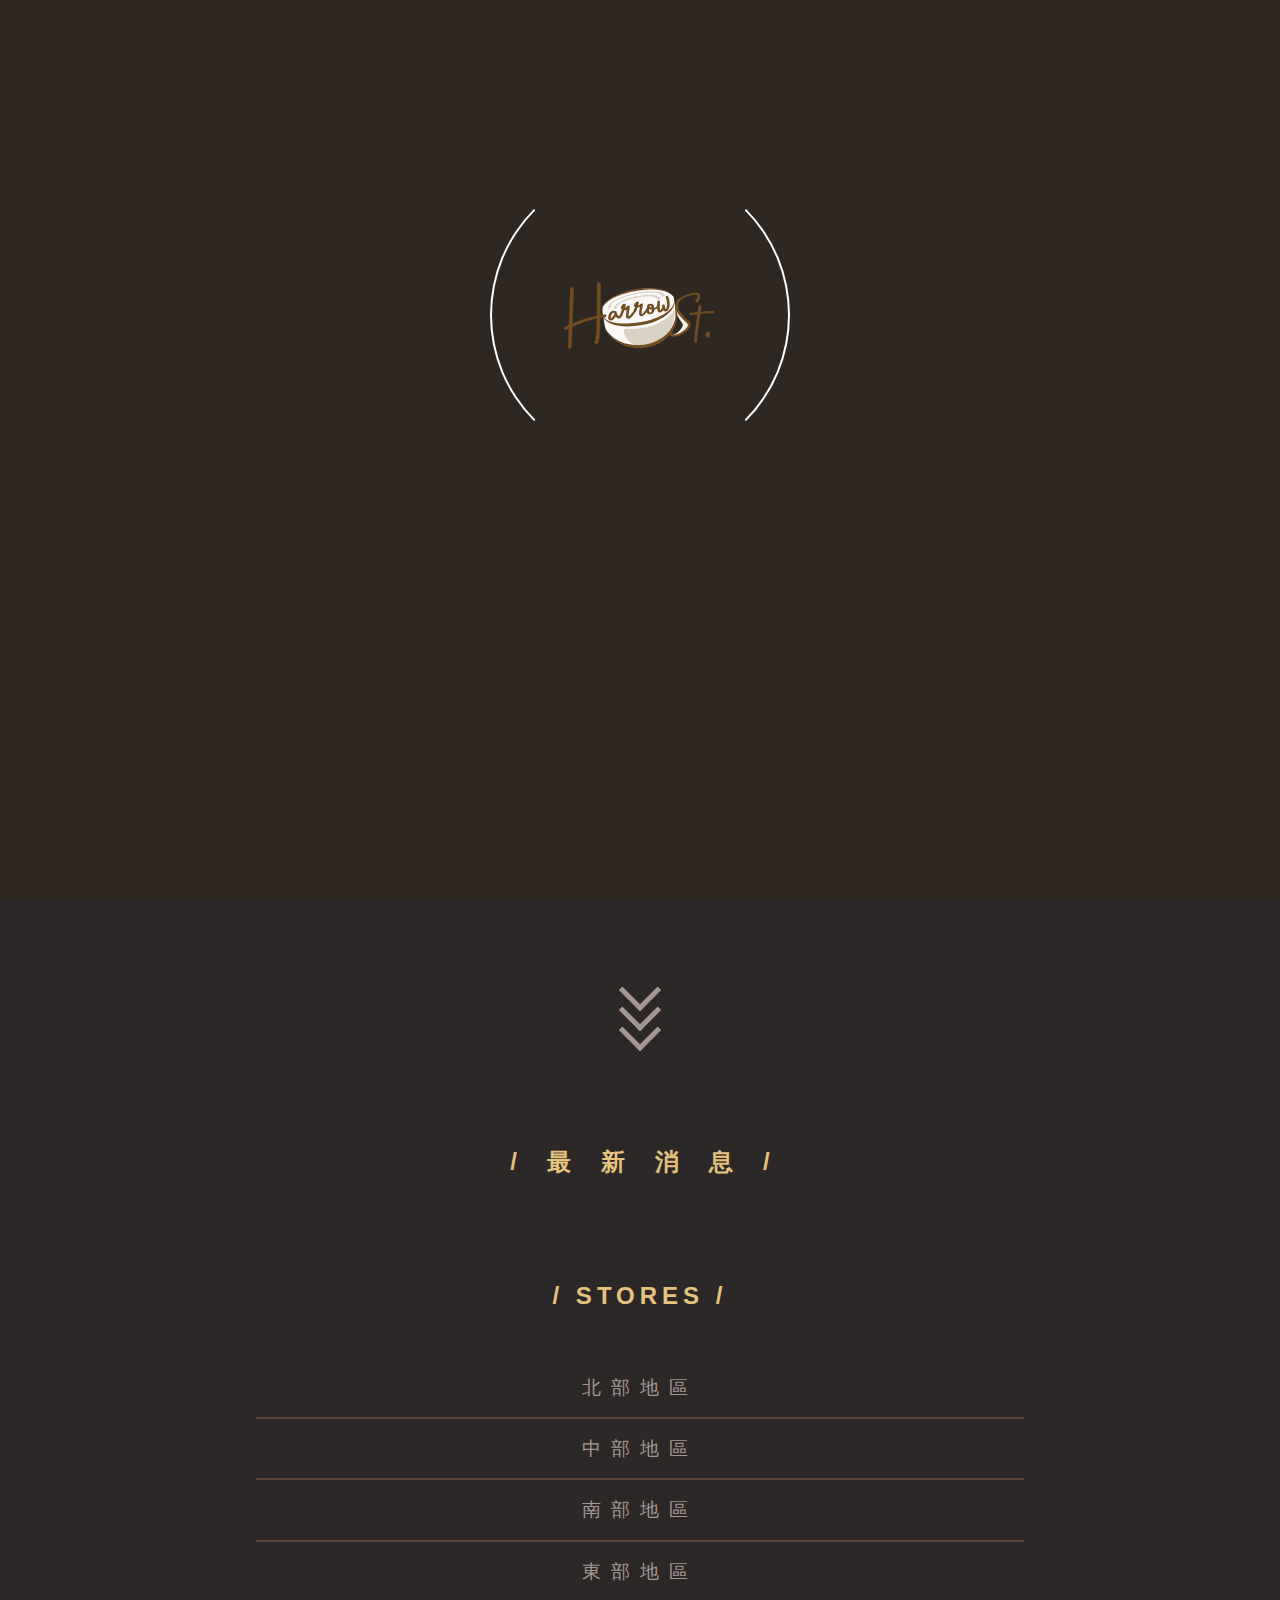
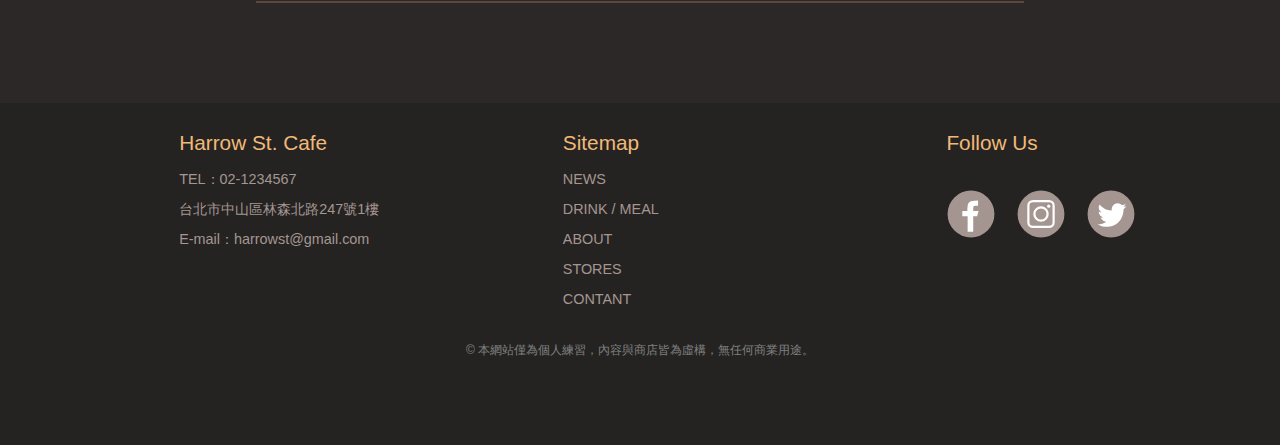
<file: index.html>
<!DOCTYPE html>
<html lang="zh-Hant">

<head>
    <meta charset="UTF-8">
    <meta name="viewport" content="width=device-width, initial-scale=1.0">
    <meta http-equiv="X-UA-Compatible" content="ie=edge">
    <title>Harrow St. Cafe 哈洛咖啡</title>
    <link rel="stylesheet" href="css/reset.css">
    <link rel="stylesheet" href="https://cdnjs.cloudflare.com/ajax/libs/font-awesome/5.11.2/css/all.css">
    <link rel="stylesheet" href="css/animate.css">
    <link rel="stylesheet" href="css/navstyles.css">
    <link rel="stylesheet" href="js/slick-1.8.1/slick/slick.css">
    <link rel="stylesheet" href="js/slick-1.8.1/slick/slick-theme.css">
    <link rel="stylesheet" href="css/menuslider.css">
    <style>
        * {
            box-sizing: border-box;
        }


        .banner {
            width: 100%;
            height: 100vh;
            /* background-image: url("images/pexels-photo-2159106.jpg"); */
            background-size: cover;
            background-position: center center;
            background-repeat: no-repeat;
        }

        .container {
            display: flex;
            flex-wrap: wrap;
            max-width: 1400px;
            width: 90%;
            position: relative;
            margin: auto;


        }

        @media screen and (max-width: 992px) {

            .container {

                flex-direction: column;
            }
        }

        .banner-0 {
            background-image: url("images/coffeeway.png");
            z-index: -1;
            background-position: bottom left;
            position: absolute;
            background-size: contain;

        }

        .banner-1 {
            background-image: url("images/pexels-photo-2159106.jpg");
            z-index: -2;
            position: absolute;

        }

        .banner-2 {
            background-image: url("images/pexels-photo-414630.jpg");
            z-index: -3;
            position: absolute;
        }

        .banner-3 {
            background-image: url("images/pexels-photo-544117.jpg");
            z-index: -4;
            position: absolute;
        }

        .banner-4 {
            background-image: url("images/pexels-photo-302899.jpg");
            z-index: -5;
            position: absolute;
        }


        .arrow {
            position: absolute;
            left: 50%;
            top: 110px;
            transform: translate(-50%, -50%);
        }

        .arrow span {
            display: block;
            width: 30px;
            height: 30px;
            border-bottom: 5px solid rgb(165, 150, 145);
            border-right: 5px solid rgb(165, 150, 145);
            transform: rotate(45deg);
            margin: -10px;
            animation: animate 2s infinite;
        }

        .arrow span:nth-child(2) {
            animation-delay: -0.2s;
        }

        .arrow span:nth-child(3) {
            animation-delay: -0.4s;
        }

        @keyframes animate {
            0% {
                opacity: 0;
                transform: rotate(45deg) translate(-20px, -20px);
            }

            50% {
                opacity: 1;
            }

            100% {
                opacity: 0;
                transform: rotate(45deg) translate(20px, 20px);
            }
        }






        main {
            /* background-image: url("images/paper-background.jpg"); */
            background-color: rgb(45, 40, 40);
            background-repeat: repeat;
            background-size: contain;
            background-position: center;
            width: 100%;
        }



        .primary-color {
            color: rgb(230, 195, 125);
            font-size: 1.5em;
            font-weight: bold;
            text-align: center;
            padding: 50px 0px;
            width: 100%;
            letter-spacing: 5px;
        }






        /* ================輪播============== */

        .slider {
            width: 100%;
            height: 450px;
            background-color: #fff;
            margin: auto;
            position: relative;
        }

        @media screen and (max-width: 992px) {

            .slider {
                width: 100%;
                height: 118px;

            }

        }


        .slides-wrapper>li {

            /* display: table; */
            background-color: #fff;
            position: relative;
        }

        .slider-nav {

            position: absolute;
            bottom: 0;
            width: 100%;
            height: 100%;
            text-align: center;
            display: flex;

        }


        .sl-prev {
            position: absolute;
            display: block;
            top: 43%;
            cursor: pointer;
            background-color: rgba(255, 255, 255, 0.2);
            width: 50px;
            height: 50px;
            border-radius: 50%;
            background-image: url("images/leftangle.svg");
        }


        .sl-next {
            position: absolute;
            display: block;
            top: 43%;
            right: 0%;
            cursor: pointer;
            background-color: rgba(255, 255, 255, 0.2);
            width: 50px;
            height: 50px;
            border-radius: 50%;
            background-image: url("images/rightangle.svg");
        }

        @media screen and (max-width: 992px) {

            .sl-prev {
                
                width: 30px;
                height: 30px;
                
            }


            .sl-next {
                
                width: 30px;
                height: 30px;
               
            }


        }

        .sl-prev:hover {

            background-image: url("images/leftangle-h.svg");

        }

        .sl-next:hover {
            background-image: url("images/rightangle-h.svg");

        }




        /* ================輪播============== */



        .something {
            margin: 80px auto;
            line-height: 50px;
            letter-spacing: 20px;
            height: 290px;
            color: bisque;

        }



        .vrl {
            writing-mode: vertical-rl;
        }

        #stores-area {

            padding: 10px 0px 100px 0px;
        }

        .stores {

            border-bottom: 2.2px solid rgb(92, 71, 61);
            overflow: hidden;
        }

        .stores-container {
            width: 60%;
            margin: auto;
            overflow: hidden;

        }

        .title {
            letter-spacing: 10px;
            text-align: center;
            font-size: 1.2em;
            padding: 20px 0px;
            color: rgb(165, 150, 145);
            cursor: pointer;

        }

        .store-img {

            margin: 0px 10% 5% 10%;
            width: 150px;
            height: 150px;
            background-color: rgb(241, 185, 120);
            float: left;
        }

        .store-text {

            margin: 25px 0px 0px 0px;
            color: snow;

        }

        .content {
            display: none;
            padding: 10px 10px 0px 20px;

        }


        @media screen and (max-width: 992px) {

            .stores-container {
                width: 90%;
                margin: auto;
                overflow: hidden;

            }

            .store-img {

                margin: auto;
                width: 100%;
                height: 150px;
                background-color: rgb(241, 185, 120);

            }

            .store-text {

                margin: 180px 0px 50px 0px;


            }

        }

        .space {

            margin: auto;
            padding: 100px 0px;

        }




        footer {
            width: 100%;
            height: 38vh;
            background-color: rgb(36, 35, 34);
        }

        dl {
            flex-basis: 33.3%;
            padding: 0px 0px 0px 10%;
        }

        dt {
            padding: 30px 0 10px 0;
            font-size: 1.3em;
            color: rgb(241, 185, 120);

        }

        dt a {
            text-decoration: none;
            color: rgb(241, 185, 120);
        }

        dd {
            margin: 0px;
            line-height: 30px;
            color: rgb(165, 150, 145);
            font-size: 0.9em;
        }

        dd a {
            text-decoration: none;
            color: rgb(165, 150, 145);
        }

        dd a:hover {
            color: rgb(231, 231, 231);
        }

        .copyright {
            margin: 30px auto 0 auto;
            color: gray;
            font-size: 12px;
        }

        @media screen and (max-width: 992px) {

            footer {
                height: 570px;
            }
        }

        .copyright {
            margin: 30px auto 15px auto;

        }

        .fb {
            background: url("images/fb.svg");
            width: 50px;
            height: 50px;
            margin: 25px 20px 0px 0px;
            cursor: pointer;
            background-size: cover;
        }

        .ig {
            background: url("images/ig.svg");
            width: 50px;
            height: 50px;
            margin: 25px 20px 0px 0px;
            cursor: pointer;
            background-size: cover;
        }

        .tw {
            background: url("images/twitter.svg");
            width: 50px;
            height: 50px;
            margin: 25px 20px 0px 0px;
            cursor: pointer;
            background-size: cover;
        }

        .fb:hover {
            background: url("images/fb-h.svg");
            background-size: cover;
        }

        .ig:hover {
            background: url("images/ig-h.svg");
            background-size: cover;
        }

        .tw:hover {
            background: url("images/twitter-h.svg");
            background-size: cover;
        }




        /* ========load======== */
        #loading {
            z-index: 1000;
            background: rgb(46, 39, 34);
            left: 0;
            top: 0;
            color: #fff;
            position: fixed;
            width: 100%;
            height: 100vh;

        }

        @keyframes rotate-loading {
            0% {
                transform: rotate(0deg);
            }

            100% {
                transform: rotate(360deg);
            }
        }



        @keyframes rotate-loading {
            0% {
                transform: rotate(0deg);
            }

            100% {
                transform: rotate(360deg);
            }
        }


        @keyframes loading-text-opacity {
            0% {
                opacity: 0
            }

            20% {
                opacity: 0
            }

            50% {
                opacity: 1
            }

            100% {
                opacity: 0
            }
        }


        .loading-container,
        .loading {
            height: 300px;
            position: relative;
            width: 300px;
            border-radius: 100%;
        }


        .loading-container {
            margin: 165px auto
        }

        .loading {
            border: 2px solid transparent;
            border-color: transparent #fff transparent #FFF;

            animation: rotate-loading 1.5s linear 0s infinite normal;
            transform-origin: 50% 50%;
        }

        .loading-container:hover .loading {
            border-color: transparent rgb(230, 195, 125) transparent rgb(230, 195, 125);
        }

        .loading-container:hover .loading,
        .loading-container .loading {

            transition: all 0.5s ease-in-out;
        }

        #loading-logo {
            position: absolute;
            top: 110px;
            left: 68px;

        }

        #loading-text {
            animation: loading-text-opacity 1s linear 0s infinite normal;
            color: #ffffff;
            font-family: "Arial, Helvetica, sans-serif,'微軟正黑體'";
            font-size: 24px;
            font-weight: bold;
            /* margin-top: 45px; */
            opacity: 0;
            position: absolute;
            text-align: center;
            text-transform: uppercase;
            top: 400px;
            left: 88px
        }
    </style>

</head>

<body>

    <div id="loading">
        <div class="loading-container">
            <div class="loading"></div>
            <div id="loading-logo"><img src="images/logo.svg" width="70%" alt=""></div>
            <div id="loading-text">loading...</div>
        </div>
    </div>
    <!-- =================================
    =============選單START==============
    ================================= -->
    <header>

        <div class="overlay">
            <div class="mobilenav">
                <ul>
                    <li><a href="news.html">NEWS</a></li>
                    <li class="main-nav"><a href="javascript:void(0)">MENU</a>

                        <ul class="animated fadeIn">

                            <li class="sub-nav animated flipInX"><a href="drink.html">飲品</a></li>
                            <li class="sub-nav animated flipInX "><a href="meal.html">輕食</a></li>
                        </ul>

                    </li>
                    <li><a href="about.html">ABOUT</a></li>
                    <li><a href="stores.html">STORES</a></li>
                    <li><a href="contact.html">CONTANT</a></li>
                </ul>
            </div>


        </div>

        <div id="menu-icon" class="menu-icon">
            <span></span>
            <span></span>
            <span></span>
            <span></span>
        </div>

        <div class="header">

            <h1 class="logo animated fadeIn delay-0.5s"><a href="harrowst.html"><img src="images/logo.svg" alt=""
                        width="100%"></a>
            </h1>

            <div class="nav">
                <ul>
                    <li><a href="news.html">NEWS</a></li>
                    <li><a href="javascript:void(0)">MENU</a>
                        <ul>

                            <li><a href="drink.html">飲品</a></li>
                            <li><a href="meal.html">輕食</a></li>
                        </ul>
                    </li>


                    <li><a href="about.html">ABOUT</a></li>
                    <li><a href="stores.html">STORES</a></li>
                    <li><a href="contact.html">CONTANT</a></li>
                </ul>

            </div>
        </div>

    </header>

    <!-- =================================
    =============選單END==============
    ================================= -->


    <div class="banner">
        <div class="banner banner-0"></div>
        <div class="banner banner-1"></div>
        <div class="banner banner-2"></div>
        <div class="banner banner-3"></div>
        <div class="banner banner-4"></div>
    </div>

    <main>

        <div class="container">
            <div class="arrow">
                <span></span>
                <span></span>
                <span></span>

            </div>

        </div>

        <div class="space"></div>


        <!-- ===========輪播=============== -->


        <div class="container">
            <h2 class="primary-color" style="letter-spacing: 30px; padding-left: 30px;">/最新消息/</h2>
            <div class="slider animated fadeIn">
                <ul class="slides-wrapper">
                    <li><img src="images/alocasia01.jpg" alt="" width="100%"></li>
                    <li><img src="images/alocasia02.jpg" alt="" width="100%"></li>
                    <li><img src="images/alocasia03.jpg" alt="" width="100%"></li>
                    <li><img src="images/alocasia04.jpg" alt="" width="100%"></li>
                </ul>

                <div class="slider-nav">

                    <div class="sl-prev"></div>
                    <div class="sl-next"></div>

                </div>
            </div>



        </div>
        <!-- ===========輪播=============== -->


        <div class="container">

            <div class="something animated fadeInDown vrl">用一杯咖啡，<br>揭開一天的序幕。</div>

        </div>

        <section class="pen animated fadeInLeft">
            <div class="stage">
                <div class="element drink" style="margin: 10px auto; cursor:pointer;" onclick="location.href=
                'drink.html';"></div>

                <div class="element eat" style="margin: 10px auto; cursor:pointer;" onclick="location.href=
                'meal.html';"></div>
            </div>
        </section>




        <div id="stores-area">
            <h3 class="primary-color">/ STORES /</h3>
            <div class="stores-container">
                <div class="stores">
                    <div class="title">北部地區</div>

                    <div class="content">

                        <div class="store-img"
                            style="background-image: url(images/shop01.jpg); background-position: center; background-size: cover;">
                        </div>
                        <div class="store-text">
                            <h6 style="font-weight: bold;">台北中山總店</h6><br>
                            <br>
                            門市地址：台北市中山區林森北路247號1樓<br>
                            聯絡電話：02-252118298<br>
                            營業時間：06:00-20:00

                        </div>


                    </div>
                </div>
                <div class="stores">
                    <div class="title">中部地區</div>

                    <div class="content">

                        <div class="store-img"
                            style="background-image: url(images/shop02.jpg); background-position: center; background-size: cover;">
                        </div>
                        <div class="store-text">
                            <h6 style="font-weight: bold;">台中豐原店</h6><br>
                            <br>
                            門市地址：台中市豐原區復興路2號<br>
                            聯絡電話：04-252118298<br>
                            營業時間：06:00-20:00


                        </div>


                    </div>
                </div>
                <div class="stores">
                    <div class="title">南部地區</div>

                    <div class="content">

                        <div class="store-img"
                            style="background-image: url(images/shop03.jpg); background-position: center; background-size: cover;">
                        </div>
                        <div class="store-text">
                            <h6 style="font-weight: bold;">高雄三民店</h6><br>
                            <br>
                            門市地址：高雄市三民區明誠二路72號<br>
                            聯絡電話：07-252118298<br>
                            營業時間：06:00-20:00

                        </div>


                    </div>
                </div>
                <div class="stores">
                    <div class="title">東部地區</div>

                    <div class="content">

                        <div class="store-img"
                            style="background-image: url(images/shop04.jpg); background-position: center; background-size: cover;">
                        </div>
                        <div class="store-text">
                            <h6 style="font-weight: bold;">花蓮洄瀾店</h6><br>
                            <br>
                            門市地址：花蓮縣吉安鄉南濱路一段505號<br>
                            聯絡電話：03-252118298<br>
                            營業時間：06:00-20:00
                        </div>

                    </div>
                </div>

            </div>
        </div>



    </main>



    <footer>


        <div class="container">


            <dl>
                <dt><a href="index.html">Harrow St. Cafe</a></dt>
                <dd><a href="tel:021234567">TEL：02-1234567</a></dd>
                <dd><a href="https://goo.gl/maps/MCcrJBLytXaaeRbM6" target="_blank">台北市中山區林森北路247號1樓</a></dd>
                <dd>E-mail：harrowst@gmail.com</dd>
                <dd></dd>
            </dl>
            <dl>
                <dt>Sitemap</dt>
                <dd><a href="news.html">NEWS</a></dd>
                <dd><a href="drink.html">DRINK</a> / <a href="meal.html">MEAL</a></dd>
                <dd><a href="about.html">ABOUT</a></dd>
                <dd><a href="stores.html">STORES</a></dd>
                <dd><a href="contact.html">CONTANT</a></dd>
            </dl>
            <dl>
                <dt>Follow Us</dt>

                <dd style="display: flex;">
                    <div class="fb"></div>
                    <div class="ig"></div>
                    <div class="tw"></div>
                </dd>

            </dl>
            <div class="copyright">© 本網站僅為個人練習，內容與商店皆為虛構，無任何商業用途。</div>

        </div>


    </footer>








    <script src="js/jquery-3.4.1.min.js"></script>
    <script src="js/slick-1.8.1/slick/slick.min.js"></script>

    <script>
        $(window).on('load', function () {
            $("#loading").delay(2000).fadeOut();

            $(".banner").height($(window).height());

            $(document).ready(function () {
                changeBanner()
                setInterval(changeBanner, 20000);

                function changeBanner() {
                    $('.banner-1').animate({
                        opacity: "100%"
                    });
                    $('.banner-2').animate({
                        opacity: "100%"
                    });
                    $('.banner-3').animate({
                        opacity: "100%"
                    });
                    $('.banner-4').animate({
                        opacity: "100%"
                    });

                    $('.banner-1').delay(5000).animate({
                        opacity: 0
                    });
                    $('.banner-2').delay(10000).animate({
                        opacity: 0
                    });
                    $('.banner-3').delay(15000).animate({
                        opacity: 0
                    });
                }

            });



            /* ========輪播========== */
            (function ($) {
                'use strict';

                $.fn.sliderResponsive = function (settings) {
                    var set = $.extend({
                        anim: 300,
                        pause: 5000,
                        autoplay: null,
                        ratio: null,
                        ulClass: 'slides-wrapper',
                        nextClass: 'sl-next',
                        prevClass: 'sl-prev'
                    }, settings);

                    var $slider = $(this),
                        //components
                        $next = $slider.find('.' + set.nextClass + ''),
                        $prev = $slider.find('.' + set.prevClass + ''),
                        $wrapper = $slider.find('.' + set.ulClass + ''),
                        $items = $wrapper.find('>li'),
                        //dimensions
                        n = $items.length,
                        ratio = $slider.height() / $slider.width(),
                        w, h;

                    //required styles
                    $slider.css('overflow', 'hidden');
                    $wrapper.find('>li:last-child').prependTo($wrapper);
                    $wrapper.css({
                        'height': '100%',
                        'position': 'relative'
                    });
                    $items.css({
                        'height': '450px',
                        'float': 'left'
                    });

                    //dimensions
                    function sliderSize() {
                        w = $slider.width();
                        $items.width(w);
                        $wrapper.width(n * w);
                        $wrapper.css('left', -w);
                        if (set.ratio === 'keep') {
                            h = Math.round(w * ratio); //keep aspect ratio
                            $slider.height(h);
                        }
                    }
                    sliderSize();
                    $(window).resize(sliderSize);

                    //moving slides
                    function next() {
                        $wrapper.animate({
                            'margin-left': '-=' + w
                        }, set.anim, function () {
                            var $this = $(this);
                            $this.find('>li:first-child').appendTo($this);
                            $this.css('margin-left', 0);
                        });
                    } //end slNext

                    function prev() {
                        $wrapper.animate({
                            'margin-left': '+=' + w
                        }, set.anim, function () {
                            var $this = $(this);
                            $this.find('>li:last-child').prependTo($this);
                            $this.css('margin-left', 0);
                        });
                    } //end slPrev

                    //autoplay
                    if (set.autoplay === 'on') {
                        setInterval(function () {
                            next();
                        }, set.pause);
                    }

                    //slide navigation
                    $next.on('click', next);
                    $prev.on('click', prev);

                    return $slider;
                };
            }(jQuery));


            $(document).ready(function () {
                $('.slider').sliderResponsive({
                    ratio: 'keep',
                    autoplay: 'on'
                });

            });

            /* ========輪播========== */

            $(".menu-icon").click(function () {
                $(".overlay").toggle();
                $(this).toggleClass('open');
            });
            $(".main-nav>a").click(function () {
                $(".main-nav>ul").toggle();
            });





            $(".stores").click(function () {
                $(this).siblings().find(".content").slideUp();
                $(this).siblings().find(".content").removeClass("active");

                if ($(this).find(".content").hasClass("active")) {
                    // 如果有.active這個類別就移除類別
                    $(this).find(".content").removeClass("active");
                    $(this).find(".content").slideUp();

                } else {
                    // 如果沒有.active這個類別就新增類別
                    $(this).find(".content").addClass("active");
                    $(this).find(".content").slideDown();

                }

            });



            $(".storess").click(function () {
                let currentNavItemId = $(this).find("a").attr("href");
                $("html,body").animate({
                    scrollTop: $(currentNavItemId).offset().top - 100
                });
                $(".overlay").hide();
                $("#menu-icon").toggleClass('open');

            });



            /* ===============菜單輪播開始=================*/

            $('.element').each(function () {
                $(this).mouseover(function () {
                    $(this).addClass('active');
                    $('.stage').children('.element').not('.active').addClass('inactive');
                });
                $(this).mouseleave(function () {
                    $(this).removeClass('active');
                    $('.stage').children('.element').not('.active').removeClass('inactive');
                });
            });
            /*  ===============菜單輪播結束================= */



            $(".slider").hide();
            $(".something").hide();
            $(".pen").hide();


            $(window).scroll(function () {

                console.log("捲軸高度:" + $(window).scrollTop());

                if ($(window).scrollTop() > 350) {
                    $(".slider").show();
                }

                if ($(window).scrollTop() > 900) {
                    $(".something").show();
                }

                if ($(window).scrollTop() > 1350) {
                    $(".pen").show();
                }


            });


        });
    </script>



</body>

</html>
</file>
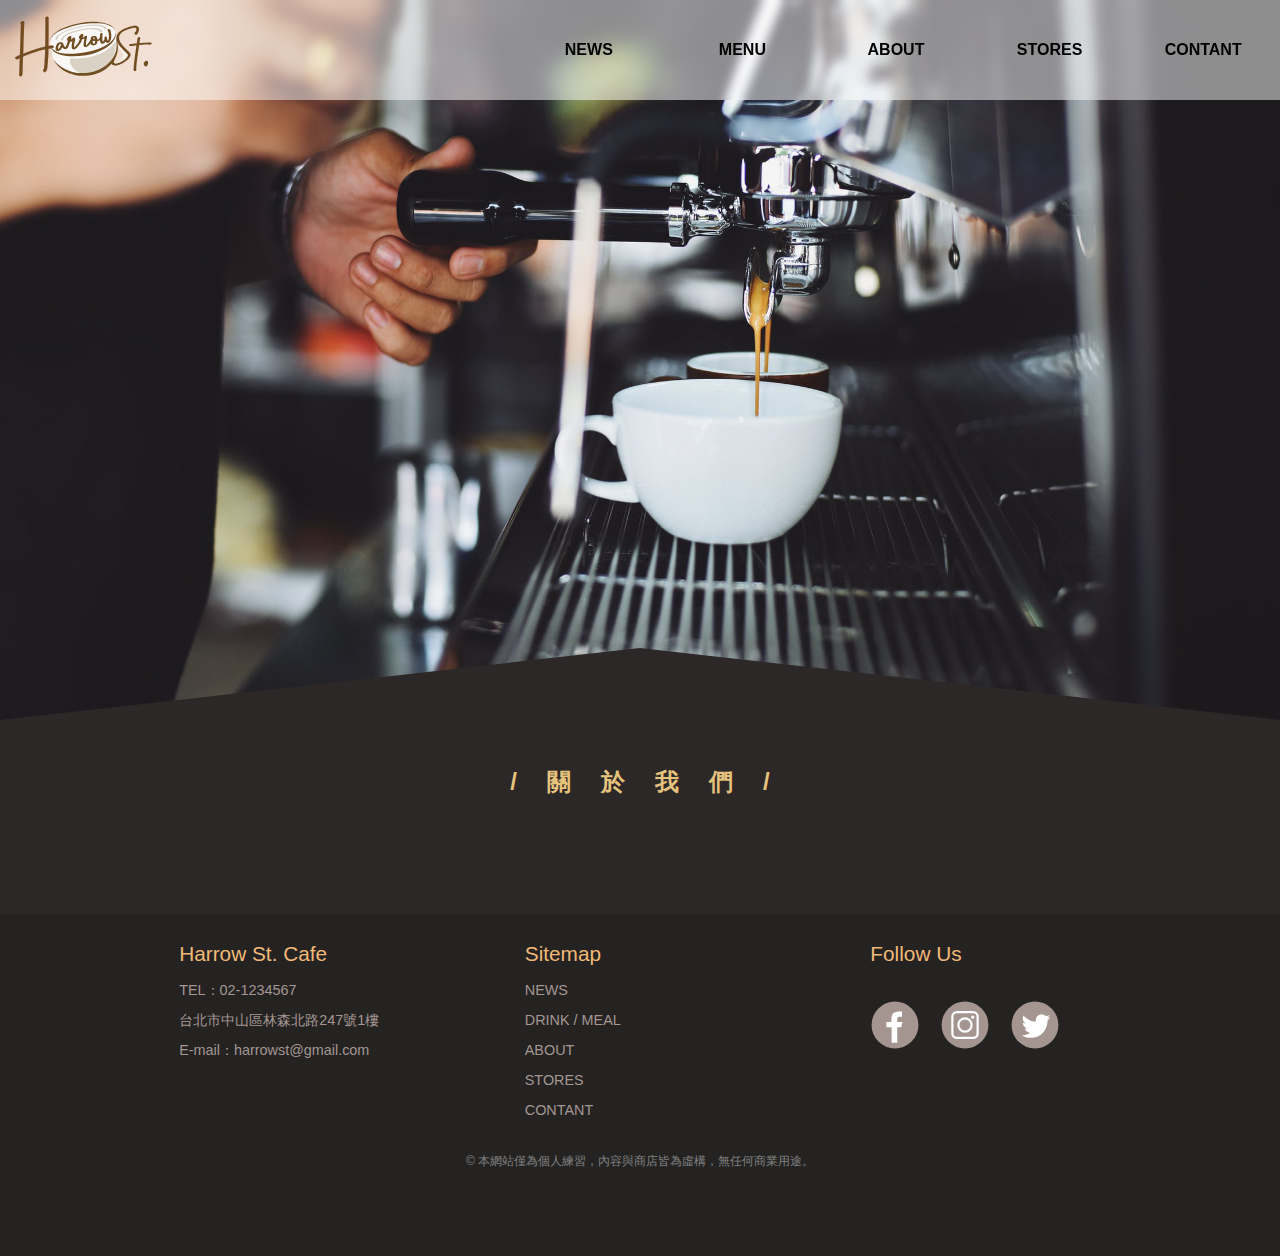
<file: about.html>
<!DOCTYPE html>
<html lang="zh-Hant">

<head>
    <meta charset="UTF-8">
    <meta name="viewport" content="width=device-width, initial-scale=1.0">
    <meta http-equiv="X-UA-Compatible" content="ie=edge">
    <title>Harrow St. Cafe 哈洛咖啡</title>
    <link rel="stylesheet" href="css/reset.css">
    <link rel="stylesheet" href="https://cdnjs.cloudflare.com/ajax/libs/font-awesome/5.11.2/css/all.css">
    <link rel="stylesheet" href="css/animate.css">
    <link rel="stylesheet" href="css/navstyles.css">


    <style>
        body {

            background-color: rgb(45, 40, 40);
            background-repeat: repeat;
            background-size: contain;
            background-position: center;

        }

        .banner {
            height: 80vh;
            width: 100%;
            background-image: url("images/about-banner.jpg");
            background-position: top;
            background-size: cover;
            clip-path: polygon(50% 90%, 100% 100%, 100% 0, 0 0, 0 100%);
        }

        .primary-color {
            color: rgb(230, 195, 125);
            font-size: 1.5em;
            font-weight: bold;
            text-align: center;
            padding: 50px 0px 120px 0px;
            width: 100%;
            letter-spacing: 5px;
        }



        .container {
            display: flex;
            flex-wrap: wrap;
            max-width: 1400px;
            width: 90%;
            position: relative;
            margin: auto;
        }

        .text {
            margin-left: 100px;
            line-height: 30px;
            font-size: 1em;
            padding: 50px 0px;
            color: rgb(255, 255, 255);
            float: left;
            width: 100%;

        }

        .picture {
            position: absolute;
            left: 25%;
            width: 80%;
            height: 100%;
            clip-path: polygon(55% 0, 100% 0, 100% 100%, 10% 100%);
            -webkit-clip-path: polygon(55% 0, 100% 0, 100% 100%, 10% 100%);
            background-image: url("images/about-coffeebean.jpg");
            background-position: center center;
            background-size: cover;
            z-index: -1;
            opacity: 0.5;
        }



        @media screen and (max-width: 992px) {

            .text {
                margin-left: 0px;
                margin-right: 50px;

            }
        }


        footer {
            width: 100%;
            height: 38vh;
            background-color: rgb(36, 35, 34);
        }

        dl {
            flex-basis: 20%;
            padding: 0px 0px 0px 10%;
        }

        @media screen and (max-width: 992px) {

            dl {
                flex-basis: 100%;
                padding: 0px 0px 0px 10%;
            }
        }

        dt {
            padding: 30px 0 10px 0;
            font-size: 1.3em;
            color: rgb(241, 185, 120);

        }

        dt a {
            text-decoration: none;
            color: rgb(241, 185, 120);
        }

        dd {
            margin: 0px;
            line-height: 30px;
            color: rgb(165, 150, 145);
            font-size: 0.9em;
        }

        dd a {
            text-decoration: none;
            color: rgb(165, 150, 145);
        }

        dd a:hover {
            color: rgb(231, 231, 231);
        }

        .copyright {
            margin: 30px auto 0 auto;
            color: gray;
            font-size: 12px;
        }

        @media screen and (max-width: 992px) {

            footer {
                height: 570px;
            }
        }

        .copyright {
            margin: 30px auto 15px auto;

        }

        .fb {
            background: url("images/fb.svg");
            width: 50px;
            height: 50px;
            margin: 25px 20px 0px 0px;
            cursor: pointer;
            background-size: cover;
        }

        .ig {
            background: url("images/ig.svg");
            width: 50px;
            height: 50px;
            margin: 25px 20px 0px 0px;
            cursor: pointer;
            background-size: cover;
        }

        .tw {
            background: url("images/twitter.svg");
            width: 50px;
            height: 50px;
            margin: 25px 20px 0px 0px;
            cursor: pointer;
            background-size: cover;
        }

        .fb:hover {
            background: url("images/fb-h.svg");
            background-size: cover;
        }

        .ig:hover {
            background: url("images/ig-h.svg");
            background-size: cover;
        }

        .tw:hover {
            background: url("images/twitter-h.svg");
            background-size: cover;
        }
    </style>
</head>

<body>

    <!-- =================================
    =============選單START==============
    ================================= -->
    <header>
        <div class="overlay">
            <div class="mobilenav">
                <ul>
                    <li><a href="news.html">NEWS</a></li>
                    <li class="main-nav"><a href="javascript:void(0)">MENU</a>

                        <ul class=" animated fadeIn">

                            <li class="sub-nav animated flipInX"><a href="drink.html">飲品</a></li>
                            <li class="sub-nav animated flipInX "><a href="meal.html">輕食</a></li>
                        </ul>

                    </li>
                    <li><a href="about.html">ABOUT</a></li>
                    <li><a href="stores.html">STORES</a></li>
                    <li><a href="contact.html">CONTANT</a></li>
                </ul>
            </div>


        </div>

        <div id="menu-icon" class="menu-icon">
            <span></span>
            <span></span>
            <span></span>
            <span></span>
        </div>

        <div class="header">

            <h1 class="logo animated fadeIn delay-0.5s"><a href="harrowst.html"><img src="images/logo.svg" alt=""
                        width="89%"></a>
            </h1>

            <div class="nav">
                <ul>
                    <li><a href="news.html">NEWS</a></li>
                    <li><a href="javascript:void(0)">MENU</a>
                        <ul>

                            <li><a href="drink.html">飲品</a></li>
                            <li><a href="meal.html">輕食</a></li>
                        </ul>
                    </li>


                    <li><a href="about.html">ABOUT</a></li>
                    <li><a href="stores.html">STORES</a></li>
                    <li><a href="contact.html">CONTANT</a></li>
                </ul>

            </div>
        </div>

    </header>

    <!-- =================================
    =============選單END==============
    ================================= -->


    <div class="banner"></div>

    <div class="news-title container">
        <h2 class="primary-color" style="letter-spacing: 30px; padding-left: 30px;">/關於我們/</h2>
    </div>




    <div class="container">


        <div class="text animated fadeInLeft">

            Harrow St.是店長Callie在2019年澳洲墨爾本打工度假時住處的街道名稱。<br>
            <br>
            <br>
            身處在澳洲第二大城的墨爾本，一座飄著咖啡香的迷人城市。<br>
            拖著行李箱穿梭於墨爾本的街道上，第一印象便是滿街林立著各式各樣大大小小的咖啡館，<br>
            以及坐在咖啡館內享用咖啡度過悠閒時光的澳洲人。<br>
            <br>
            初來乍到，一開始對於這趟旅程充滿緊張與期待。<br>
            探索這座未知的城市，最快的方法就是從咖啡開始。<br>
            <br>
            在澳洲，我們所熟悉的連鎖咖啡品牌並不是那麼受歡迎。<br>
            在這裡有著成熟的咖啡文化，每一間咖啡館都是獨一無二的，各自擁有屬於自己獨特的韻味。<br>
            每個澳洲人所追求的，便是符合自己口味的那一間咖啡館、那一杯咖啡。<br>
            <br>
            待在墨爾本的日子久了，漸漸地也開始有了鐘愛的咖啡。<br>
            每天早晨走在Harrow St.總是不忘帶上一杯咖啡。<br>
            清晨冷冽的空氣，卻有熱拿鐵的香氣瀰漫四周，成了店長對Harrow St.的印象。<br>
            <br>
            也是在澳洲打工度假中微小的、平凡的卻又難忘的回憶。<br>
            <br>
            但願我們能有這份榮幸，成為你生活中獨特的咖啡。<br>

        </div>
        <div class="picture animated fadeIn"></div>
    </div>


    <footer>


        <div class="container">


            <dl>
                <dt><a href="index.html">Harrow St. Cafe</a></dt>
                <dd><a href="tel:021234567">TEL：02-1234567</a></dd>
                <dd><a href="https://goo.gl/maps/MCcrJBLytXaaeRbM6" target="_blank">台北市中山區林森北路247號1樓</a></dd>
                <dd>E-mail：harrowst@gmail.com</dd>
                <dd></dd>
            </dl>
            <dl>
                <dt>Sitemap</dt>
                <dd><a href="news.html">NEWS</a></dd>
                <dd><a href="drink.html">DRINK</a> / <a href="meal.html">MEAL</a></dd>
                <dd><a href="about.html">ABOUT</a></dd>
                <dd><a href="stores.html">STORES</a></dd>
                <dd><a href="contact.html">CONTANT</a></dd>
            </dl>
            <dl>
                <dt>Follow Us</dt>

                <dd style="display: flex;">
                    <div class="fb"></div>
                    <div class="ig"></div>
                    <div class="tw"></div>
                </dd>

            </dl>
            <div class="copyright">© 本網站僅為個人練習，內容與商店皆為虛構，無任何商業用途。</div>


        </div>

    </footer>

    <script src="js/jquery-3.4.1.min.js"></script>
    <script src="js/slick-1.8.1/slick/slick.min.js"></script>

    <script>
        $('.mobile-news-slider').slick();

        $('.news-slider').slick({
            infinite: true,
            slidesToShow: 3,
            slidesToScroll: 1
        });




        $(".menu-icon").click(function () {
            $(".overlay").toggle();
            $(this).toggleClass('open');
        });
        $(".main-nav>a").click(function () {
            $(".main-nav>ul").toggle();
        });

        $(".text").hide();
        $(".picture").hide();

        $(window).scroll(function () {

            console.log("捲軸高度:" + $(window).scrollTop());

            if ($(window).scrollTop() > 0) {
                $(".text").show();
            }
            if ($(window).scrollTop() > 0) {
                $(".picture").show();
            }

        });
    </script>

</body>

</html>
</file>
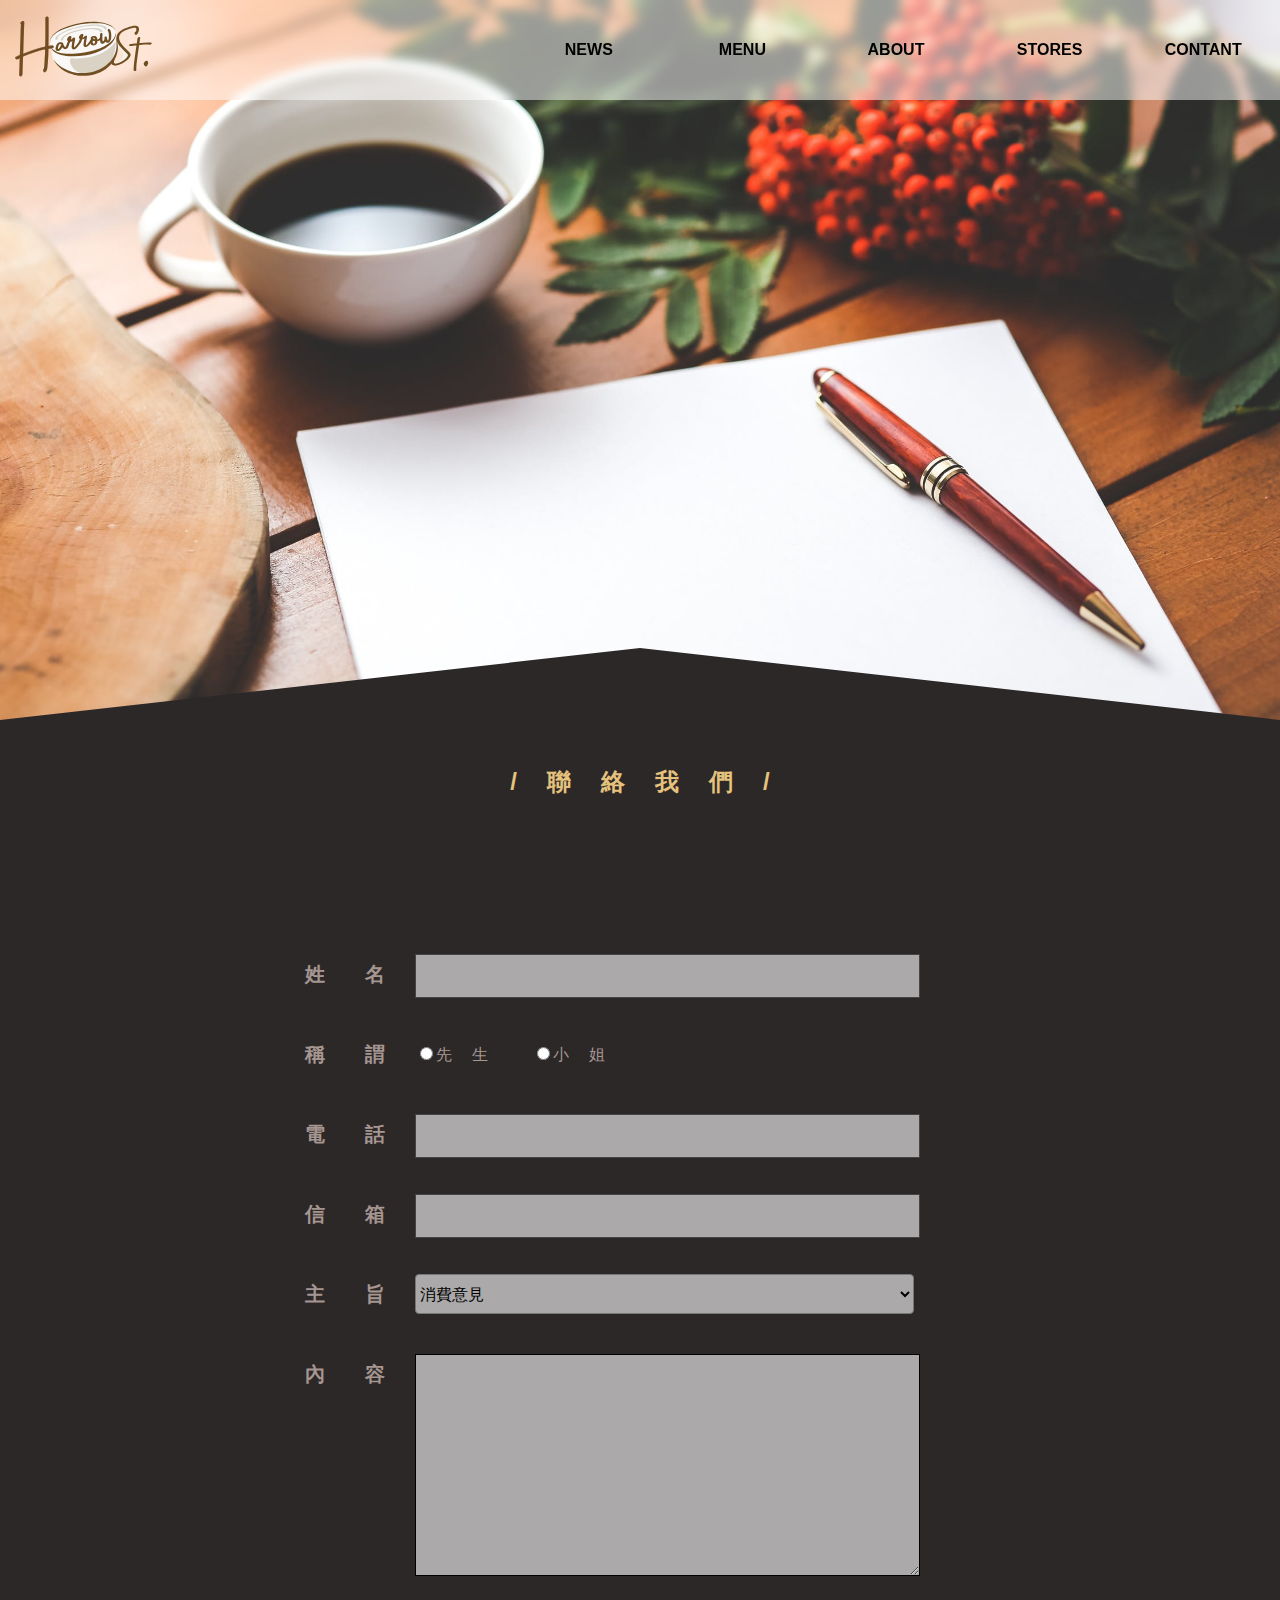
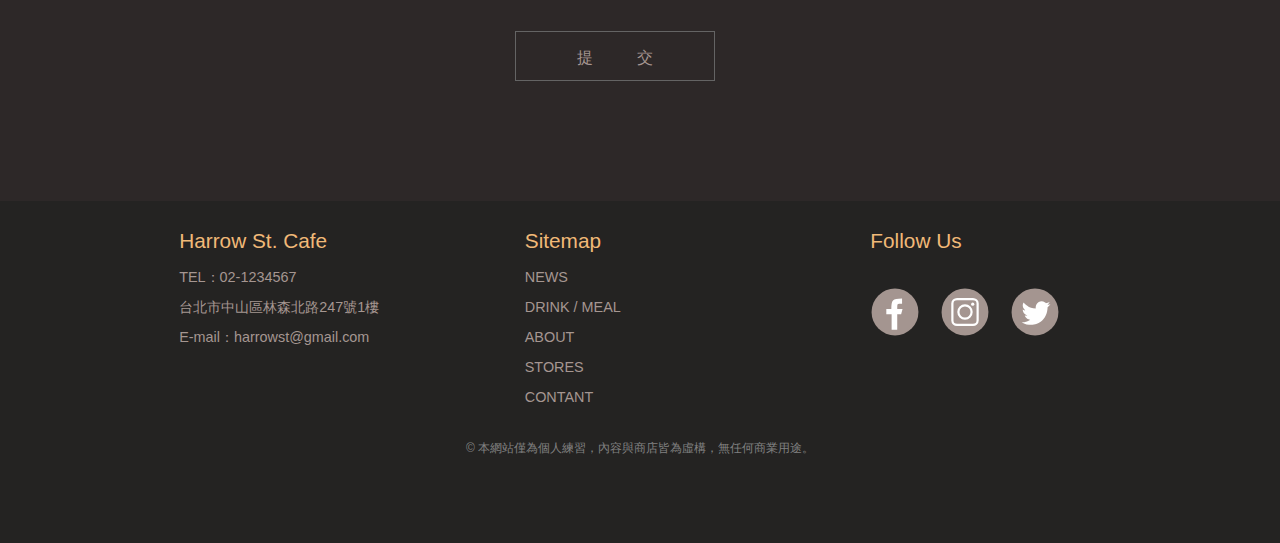
<file: contact.html>
<!DOCTYPE html>
<html lang="zh-Hant">

<head>
    <meta charset="UTF-8">
    <meta name="viewport" content="width=device-width, initial-scale=1.0">
    <meta http-equiv="X-UA-Compatible" content="ie=edge">
    <title>Harrow St. Cafe 哈洛咖啡</title>
    <link rel="stylesheet" href="css/reset.css">
    <link rel="stylesheet" href="https://cdnjs.cloudflare.com/ajax/libs/font-awesome/5.11.2/css/all.css">
    <link rel="stylesheet" href="css/animate.css">
    <link rel="stylesheet" href="css/navstyles.css">


    <style>
        body {

            background-color: rgb(45, 40, 40);
            background-repeat: repeat;
            background-size: contain;
            background-position: center;


        }

        .banner {
            height: 80vh;
            width: 100%;
            clip-path: polygon(50% 90%, 100% 100%, 100% 0, 0 0, 0 100%);
            background-image: url("images/contact-banner.jpg");
            background-position: top;
            background-size: cover;
        }

        .primary-color {
            color: rgb(230, 195, 125);
            font-size: 1.5em;
            font-weight: bold;
            text-align: center;
            padding: 50px 0px 80px 0px;
            width: 100%;
            letter-spacing: 5px;
        }

        .container {
            display: flex;
            flex-wrap: wrap;
            max-width: 1400px;
            width: 90%;
            position: relative;
            margin: auto;
        }

        .contact-area {
            max-width: 1140px;
            width: 60%;
            padding-top: 80px;
            margin: auto;
            padding-right: 200px;

        }

        @media screen and (max-width: 992px) {


            .container {
                width: 100%;
            }

          

        }

        @media screen and (max-width: 992px) {


            .contact-area {

                width: 100%;
                padding-right: 0px; 
            }


        }


        .mb-1 {
            margin-bottom: 2em;
            color: rgb(165, 150, 145);
        }

        .c-body {
            display: flex;
            flex-wrap: wrap;
        }

        .c-item {
            color: rgb(165, 150, 145);
            padding-right: 20px;
            text-align: right;
            line-height: 40px;
            letter-spacing: 40px;
            width: 35%;
            font-weight: bold;
            margin-right: -30px;
            font-size: 20px;

        }



        .c-input {
            width: 65%;
        }

        input[type="text"] {
            background-color: rgba(255, 255, 255, 0.6);
            height: 40px;
            border: none;
            border: 1px solid rgb(68, 68, 68);
            /* border-radius: 3px; */
            width: 100%;
            font-size: 16px;
        }

        textarea[type="text"] {
            background-color: rgba(255, 255, 255, 0.6);
            border: 1px solid black;
            width: 100%;
            font-size: 16px;
        }

        select {
            width: 100%;
            height: 40px;
            border-radius: 4px;
            font-size: 16px;
            background-color: rgba(255, 255, 255, 0.6);

        }

        input[type="submit"] {
            background-color: rgb(45, 40, 40);
            font-size: 16px;
            width: 200px;
            height: 50px;
            margin: 20px auto 120px auto;
            line-height: 50px;
            text-align: center;
            border: 1.4px solid rgb(100, 100, 100);
            color: rgb(165, 150, 145);
            cursor: pointer;
        }

        .forbtn {
            text-align: center;
            padding-left: 150px;
            cursor: pointer;


        }

        @media screen and (max-width: 992px) {

            .forbtn {
                text-align: center;
                padding-left: 0px;
            }
        }

        footer {
            width: 100%;
            height: 38vh;
            background-color: rgb(36, 35, 34);
        }

        dl {
            flex-basis: 20%;
            padding: 0px 0px 0px 10%;
        }

        @media screen and (max-width: 992px) {

            dl {
                flex-basis: 100%;
                padding: 0px 0px 0px 10%;
            }
        }

        dt {
            padding: 30px 0 10px 0;
            font-size: 1.3em;
            color: rgb(241, 185, 120);

        }

        dt a {
            text-decoration: none;
            color: rgb(241, 185, 120);
        }

        dd {
            margin: 0px;
            line-height: 30px;
            color: rgb(165, 150, 145);
            font-size: 0.9em;
        }

        dd a {
            text-decoration: none;
            color: rgb(165, 150, 145);
        }

        dd a:hover {
            color: rgb(231, 231, 231);
        }

        .copyright {
            margin: 30px auto 0 auto;
            color: gray;
            font-size: 12px;
        }

        @media screen and (max-width: 992px) {

            footer {
                height: 570px;
            }
        }

        .copyright {
            margin: 30px auto 15px auto;

        }

        .fb {
            background: url("images/fb.svg");
            width: 50px;
            height: 50px;
            margin: 25px 20px 0px 0px;
            cursor: pointer;
            background-size: cover;
        }

        .ig {
            background: url("images/ig.svg");
            width: 50px;
            height: 50px;
            margin: 25px 20px 0px 0px;
            cursor: pointer;
            background-size: cover;
        }

        .tw {
            background: url("images/twitter.svg");
            width: 50px;
            height: 50px;
            margin: 25px 20px 0px 0px;
            cursor: pointer;
            background-size: cover;
        }

        .fb:hover {
            background: url("images/fb-h.svg");
            background-size: cover;
        }

        .ig:hover {
            background: url("images/ig-h.svg");
            background-size: cover;
        }

        .tw:hover {
            background: url("images/twitter-h.svg");
            background-size: cover;
        }
    </style>
</head>

<body>

    <!-- =================================
    =============選單START==============
    ================================= -->
    <header>
        <div class="overlay">
            <div class="mobilenav">
                <ul>
                    <li><a href="news.html">NEWS</a></li>
                    <li class="main-nav"><a href="javascript:void(0)">MENU</a>

                        <ul class=" animated fadeIn">

                            <li class="sub-nav animated flipInX"><a href="drink.html">飲品</a></li>
                            <li class="sub-nav animated flipInX "><a href="meal.html">輕食</a></li>
                        </ul>

                    </li>
                    <li><a href="about.html">ABOUT</a></li>
                    <li><a href="stores.html">STORES</a></li>
                    <li><a href="contact.html">CONTANT</a></li>
                </ul>
            </div>


        </div>

        <div id="menu-icon" class="menu-icon">
            <span></span>
            <span></span>
            <span></span>
            <span></span>
        </div>

        <div class="header">

            <h1 class="logo animated fadeIn delay-0.5s"><a href="harrowst.html"><img src="images/logo.svg" alt=""
                        width="89%"></a>
            </h1>

            <div class="nav">
                <ul>
                    <li><a href="news.html">NEWS</a></li>
                    <li><a href="javascript:void(0)">MENU</a>
                        <ul>

                            <li><a href="drink.html">飲品</a></li>
                            <li><a href="meal.html">輕食</a></li>
                        </ul>
                    </li>


                    <li><a href="about.html">ABOUT</a></li>
                    <li><a href="stores.html">STORES</a></li>
                    <li><a href="contact.html">CONTANT</a></li>
                </ul>

            </div>
        </div>

    </header>

    <!-- =================================
    =============選單END==============
    ================================= -->



    <div class="banner"></div>

    <div class="news-title container">
        <h2 class="primary-color" style="letter-spacing: 30px; padding-left: 30px;">/聯絡我們/</h2>
    </div>

    <div class="contact-area">
        <form action="" method="post">
            <div class="c-body">
                <div class="c-item mb-1"><label for="name">姓名</label></div>
                <div class="c-input mb-1"><input type="text" id="name" name="name"></div>
            </div>

            <div class="c-body">
                <div class="c-item mb-1"><label for="gender">稱謂</label></div>
                <div class="c-input mb-1" style="padding: 10px 0 0 0; letter-spacing: 20px;"><label for="male"><input
                            type="radio" name="gender" id="male">先生</label>
                    <label for="female"><input type="radio" name="gender" id="female">小姐</label></div>
            </div>


            <div class="c-body">
                <div class="c-item mb-1"><label for="phone">電話</label></div>
                <div class="c-input mb-1"><input type="text" id="phone" name="phone"></div>
            </div>

            <div class="c-body">
                <div class="c-item mb-1"><label for="email">信箱</label></div>
                <div class="c-input mb-1"><input type="text" id="email" name="email"></div>
            </div>

            <div class="c-body">
                <div class="c-item mb-1"><label for="">主旨</label></div>
                <div class="c-input mb-1">
                    <select name="detail" id="detail">
                        <option>消費意見</option>
                        <option>詢問加盟</option>
                        <option>異業結盟</option>
                        <option>其他</option>
                    </select>
                </div>
            </div>

            <div class="c-body">
                <div class="c-item mb-1">內容</div>
                <div class="c-input mb-1"><textarea type="text" name="" id="" cols="60" rows="12"></textarea></div>
            </div>

            <div class="forbtn"><input class="btn" type="submit"
                    value="提&nbsp&nbsp&nbsp&nbsp&nbsp&nbsp&nbsp&nbsp&nbsp&nbsp交"></div>

        </form>
    </div>



    <footer>


        <div class="container">

            <dl>
                <dt><a href="index.html">Harrow St. Cafe</a></dt>
                <dd><a href="tel:021234567">TEL：02-1234567</a></dd>
                <dd><a href="https://goo.gl/maps/MCcrJBLytXaaeRbM6" target="_blank">台北市中山區林森北路247號1樓</a></dd>
                <dd>E-mail：harrowst@gmail.com</dd>
                <dd></dd>
            </dl>
            <dl>
                <dt>Sitemap</dt>
                <dd><a href="news.html">NEWS</a></dd>
                <dd><a href="drink.html">DRINK</a> / <a href="meal.html">MEAL</a></dd>
                <dd><a href="about.html">ABOUT</a></dd>
                <dd><a href="stores.html">STORES</a></dd>
                <dd><a href="contact.html">CONTANT</a></dd>
            </dl>
            <dl>
                <dt>Follow Us</dt>

                <dd style="display: flex;">
                    <div class="fb"></div>
                    <div class="ig"></div>
                    <div class="tw"></div>
                </dd>

            </dl>
            <div class="copyright">© 本網站僅為個人練習，內容與商店皆為虛構，無任何商業用途。</div>
        </div>


    </footer>



    <script src="js/jquery-3.4.1.min.js"></script>
    <script src="js/slick-1.8.1/slick/slick.min.js"></script>

    <script>
        $('.mobile-news-slider').slick();

        $('.news-slider').slick({
            infinite: true,
            slidesToShow: 3,
            slidesToScroll: 1
        });




        $(".menu-icon").click(function () {
            $(".overlay").toggle();
            $(this).toggleClass('open');
        });
        $(".main-nav>a").click(function () {
            $(".main-nav>ul").toggle();
        });
    </script>

</body>

</html>
</file>
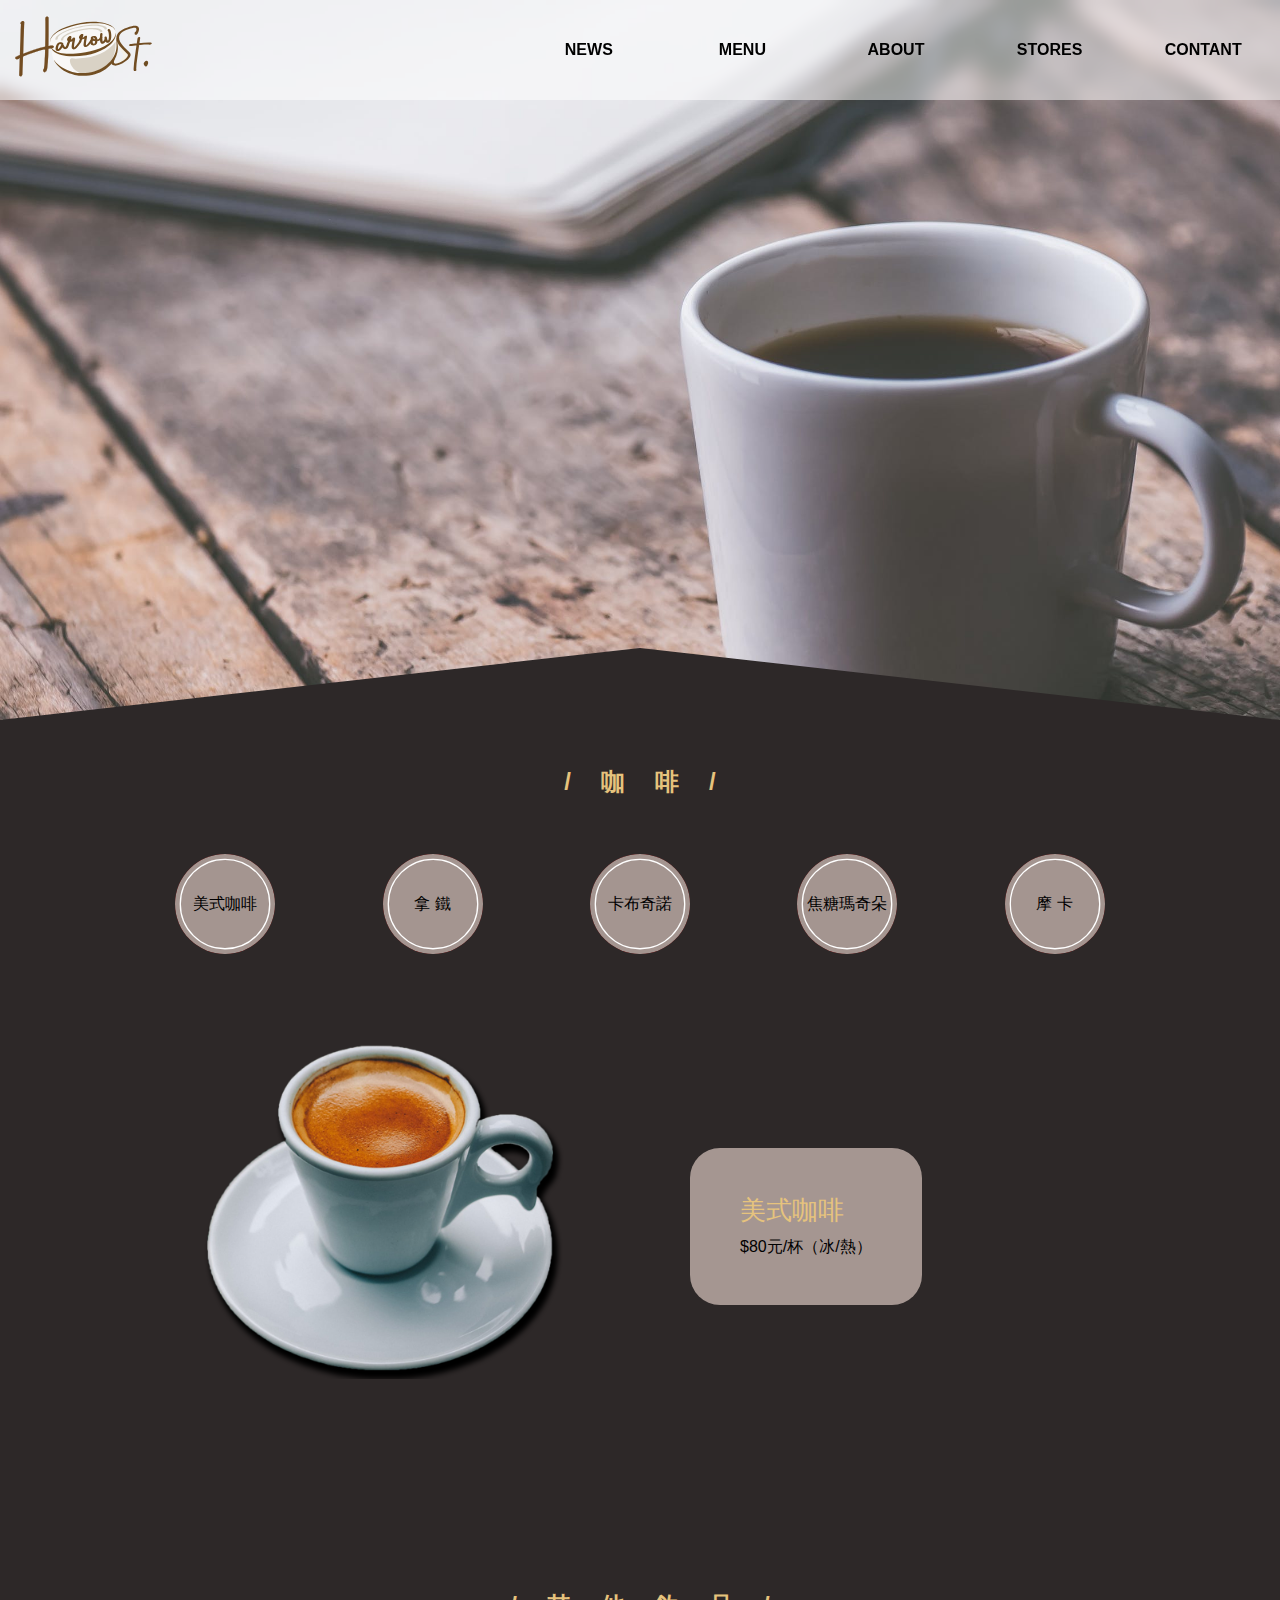
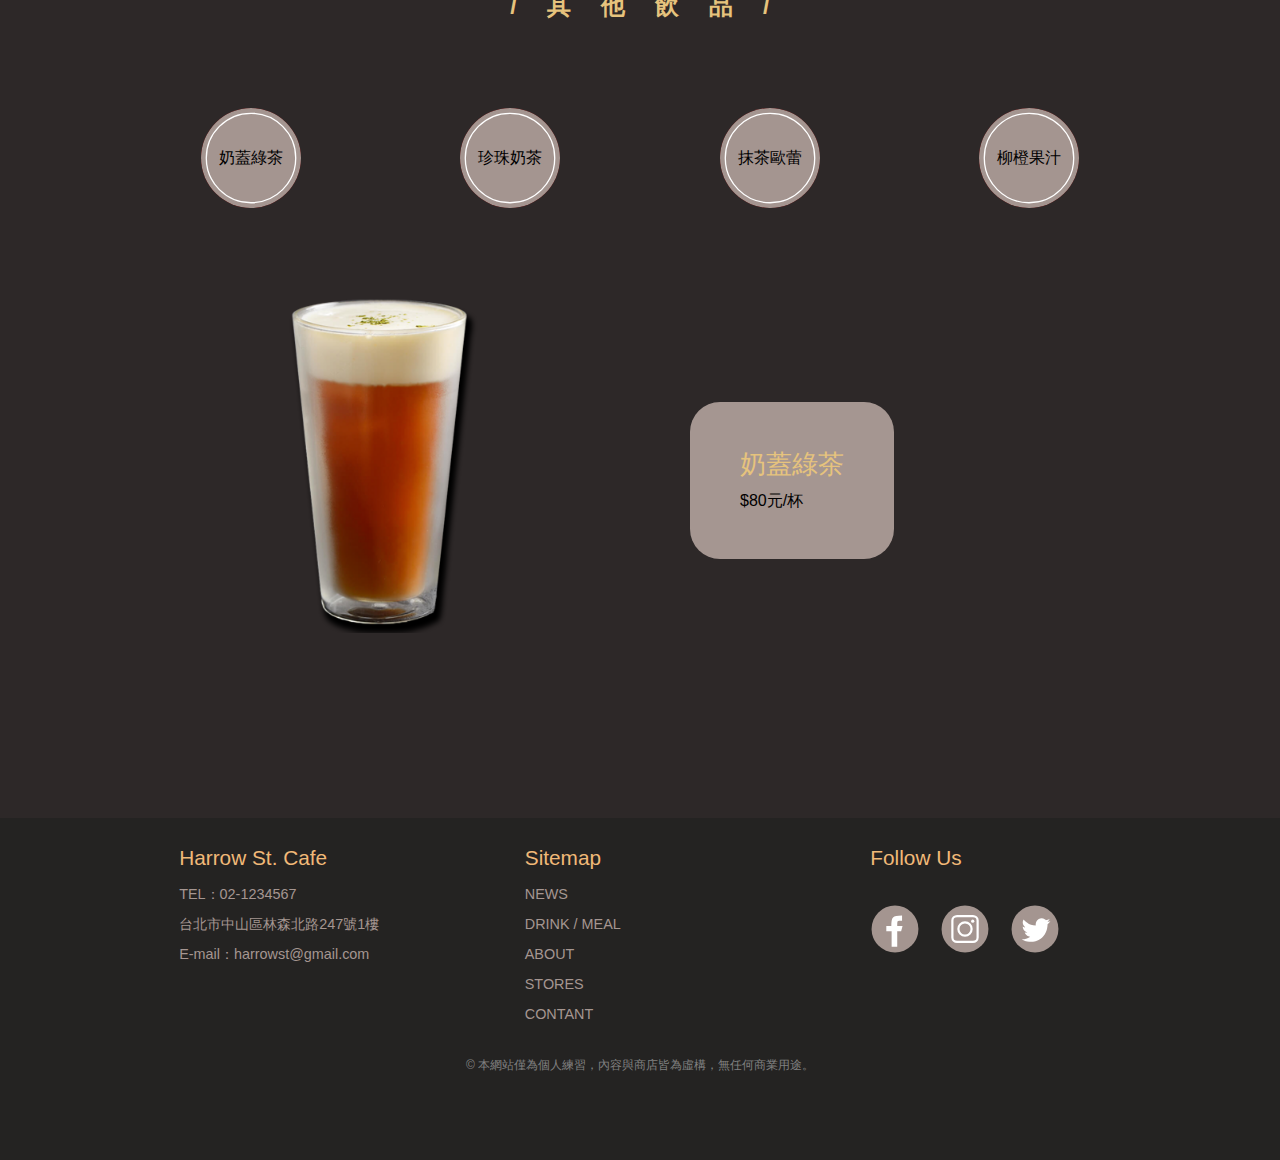
<file: drink.html>
<!DOCTYPE html>
<html lang="zh-Hant">

<head>
    <meta charset="UTF-8">
    <meta name="viewport" content="width=device-width, initial-scale=1.0">
    <meta http-equiv="X-UA-Compatible" content="ie=edge">
    <title>Harrow St. Cafe 哈洛咖啡</title>
    <link rel="stylesheet" href="css/reset.css">
    <link rel="stylesheet" href="https://cdnjs.cloudflare.com/ajax/libs/font-awesome/5.11.2/css/all.css">
    <link rel="stylesheet" href="css/animate.css">
    <link rel="stylesheet" href="css/navstyles.css">


    <style>
        body {

            background-color: rgb(45, 40, 40);
            background-repeat: repeat;
            background-size: contain;
            background-position: center;

        }

        .banner {
            height: 80vh;
            width: 100%;
            clip-path: polygon(50% 90%, 100% 100%, 100% 0, 0 0, 0 100%);
            background-image: url("images/drink-banner.jpg");
            background-position: top;
            background-size: cover;
        }

        .primary-color {
            color: rgb(230, 195, 125);
            font-size: 1.5em;
            font-weight: bold;
            text-align: center;
            padding: 50px 0px 50px 0px;
            width: 100%;
            letter-spacing: 5px;
        }


        .container {
            display: flex;
            flex-wrap: wrap;
            max-width: 1400px;
            width: 90%;
            position: relative;
            margin: auto;
        }

        .left {

            /* width: 45%; */
            margin: 80px auto;

        }

        .left2 {

            /* width: 45%; */
            margin: 80px auto;

        }

        .right {
            width: 90%;
            margin: auto;
        }

        .right>ul {

            display: flex;
            /*   background-color: aqua; */
            flex-wrap: wrap;

        }

        .right>ul>li {
            flex-basis: 100px;
            height: 100px;
            background-color: brown;
            border-radius: 50%;
            margin: 10px auto;
            text-align: center;

        }

        .right2 {
            width: 90%;
            margin: auto;
        }

        .right2>ul {

            display: flex;
            /* background-color: aqua; */
            flex-wrap: wrap;

        }

        .right2>ul>li {
            flex-basis: 100px;
            height: 100px;
            background-color: brown;
            border-radius: 50%;
            margin: 10px auto;
            text-align: center;
            cursor: pointer;

        }

        .img-content {
            position: relative;
            width: 90%;
            margin: auto;
        }

        .left {
            position: absolute;
            width: 100%;
            left: -200px;
            top: 0px;
            /* background-color: #fff; */
            opacity: 0;
            display: flex;
            flex-wrap: wrap;

        }

        .left img {
            width: 50%;
            height: 50%;
        }

        .left:nth-child(1) {
            opacity: 1;
            z-index: -2;
            left: 0px;
        }

        .word {
            padding: 10% 50px;
            border-radius: 50px;
        }



        .img-content2 {
            position: relative;
            width: 90%;
            margin: auto;
        }

        .left2 {
            position: absolute;
            width: 100%;
            left: -200px;
            top: 0px;
            /* background-color: #fff; */
            opacity: 0;
            display: flex;
            flex-wrap: wrap;

        }

        .left2 img {
            width: 50%;
            height: 50%;
        }

        .left2:nth-child(1) {
            opacity: 1;
            z-index: -2;
            left: 0px;
        }

        .word2 {

            padding: 10% 50px;
            border-radius: 50px;
        }

        .beauty {
            line-height: 100px;
            cursor: pointer;
            background: url("images/btn.svg");
        }

        .beauty:hover {
            background: url("images/btn-h.svg");

        }

        @media screen and (max-width: 992px) {
            .left {
                padding-left: 0;
            }

            .left2 {

                padding-left: 0;
            }

            .beauty {
                line-height: 80px;

            }

            .right>ul>li {
                flex-basis: 80px;
                height: 80px;
                margin: 5px 9px;
                text-align: center;

            }

            .left img {
                width: 100%;
                height: 100%;
            }

            .left2 img {
                width: 100%;
                height: 100%;
            }

            .word {

                flex-grow: 1;
                padding: 40px 0px 40px 0px;
                width: 100%;
            }


            .right2>ul>li {
                flex-basis: 80px;
                height: 80px;
                margin: 5px 9px;
                text-align: center;
                cursor: pointer;

            }

            .left2 img {
                width: 100%;
            }

            .word2 {

                flex-grow: 1;
                padding: 40px 0px 40px 0px;
                width: 100%;
            }

        }

        footer {
            margin-top: 600px;
            width: 100%;
            height: 38vh;
            background-color: rgb(36, 35, 34);
        }

        dl {
            flex-basis: 20%;
            padding: 0px 0px 0px 10%;
        }

        @media screen and (max-width: 992px) {

            dl {
                flex-basis: 100%;
                padding: 0px 0px 0px 10%;
            }
        }

        dt {
            padding: 30px 0 10px 0;
            font-size: 1.3em;
            color: rgb(241, 185, 120);

        }

        dt a {
            text-decoration: none;
            color: rgb(241, 185, 120);
        }

        dd {
            margin: 0px;
            line-height: 30px;
            color: rgb(165, 150, 145);
            font-size: 0.9em;
        }

        dd a {
            text-decoration: none;
            color: rgb(165, 150, 145);
        }

        dd a:hover {
            color: rgb(231, 231, 231);
        }

        .copyright {
            margin: 30px auto 0 auto;
            color: gray;
            font-size: 12px;
        }

        @media screen and (max-width: 992px) {

            footer {
                height: 570px;
            }
        }

        .copyright {
            margin: 30px auto 15px auto;

        }

        .fb {
            background: url("images/fb.svg");
            width: 50px;
            height: 50px;
            margin: 25px 20px 0px 0px;
            cursor: pointer;
            background-size: cover;
        }

        .ig {
            background: url("images/ig.svg");
            width: 50px;
            height: 50px;
            margin: 25px 20px 0px 0px;
            cursor: pointer;
            background-size: cover;
        }

        .tw {
            background: url("images/twitter.svg");
            width: 50px;
            height: 50px;
            margin: 25px 20px 0px 0px;
            cursor: pointer;
            background-size: cover;
        }

        .fb:hover {
            background: url("images/fb-h.svg");
            background-size: cover;
        }

        .ig:hover {
            background: url("images/ig-h.svg");
            background-size: cover;
        }

        .tw:hover {
            background: url("images/twitter-h.svg");
            background-size: cover;
        }
    </style>
</head>

<body>

    <!-- =================================
    =============選單START==============
    ================================= -->
    <header>
        <div class="overlay">
            <div class="mobilenav">
                <ul>
                    <li><a href="news.html">NEWS</a></li>
                    <li class="main-nav"><a href="javascript:void(0)">MENU</a>

                        <ul class="animated fadeIn">

                            <li class="sub-nav animated flipInX"><a href="drink.html">飲品</a></li>
                            <li class="sub-nav animated flipInX "><a href="meal.html">輕食</a></li>
                        </ul>

                    </li>
                    <li><a href="about.html">ABOUT</a></li>
                    <li><a href="stores.html">STORES</a></li>
                    <li><a href="contact.html">CONTANT</a></li>
                </ul>
            </div>


        </div>

        <div id="menu-icon" class="menu-icon">
            <span></span>
            <span></span>
            <span></span>
            <span></span>
        </div>

        <div class="header">

            <h1 class="logo animated fadeIn delay-0.5s"><a href="harrowst.html"><img src="images/logo.svg" alt=""
                        width="89%"></a>
            </h1>

            <div class="nav">
                <ul>
                    <li><a href="news.html">NEWS</a></li>
                    <li><a href="javascript:void(0)">MENU</a>
                        <ul>

                            <li><a href="drink.html">飲品</a></li>
                            <li><a href="meal.html">輕食</a></li>
                        </ul>
                    </li>


                    <li><a href="about.html">ABOUT</a></li>
                    <li><a href="stores.html">STORES</a></li>
                    <li><a href="contact.html">CONTANT</a></li>
                </ul>

            </div>
        </div>

    </header>

    <!-- =================================
    =============選單END==============
    ================================= -->

    <div class="banner"></div>

    <div class="news-title container">
        <h2 class="primary-color" style="letter-spacing: 30px; padding-left: 30px;">/咖啡/</h2>
    </div>

    <div class="parent">
        <div class="container">
            <div class="right">
                <ul>
                    <li id='btn1' class='active beauty'>美式咖啡</li>
                    <li id='btn2' class='beauty'>拿 鐵</li>
                    <li id='btn3' class='beauty'>卡布奇諾</li>
                    <li id='btn4' class='beauty'>焦糖瑪奇朵</li>
                    <li id='btn5' class='beauty'>摩 卡</li>

                </ul>
            </div>
        </div>
        <div class="img-content">
            <div class="container">
                <div class="left"><img id='img-1' src='images/espresso.png'>
                    <div class="word">
                        <div style="background-color: rgb(165, 150, 145);padding: 50px; border-radius: 30px;">
                            <p style="color: rgb(230, 195, 125); font-size: 1.6em;">美式咖啡</p><br>
                            $80元/杯（冰/熱）<br>
                        </div>
                        
                    </div>
                </div>
                <div class="left"><img id='img-1' src='images/latte.png'>
                    <div class="word">
                        <div style="background-color: rgb(165, 150, 145);padding: 50px; border-radius: 30px;">
                            <p style="color: rgb(230, 195, 125); font-size: 1.6em;">拿鐵咖啡</p><br>
                            $100元/杯（冰/熱）<br>
                        </div>
                       
                    </div>
                </div>
                <div class="left"><img id='img-1' src='images/capucino.png'>

                    <div class="word">
                        <div style="background-color: rgb(165, 150, 145);padding: 50px; border-radius: 30px;">
                            <p style="color: rgb(230, 195, 125); font-size: 1.6em;">卡布奇諾</p><br>
                            $100元/杯（冰/熱）<br>
                        </div>
                        
                    </div>
                </div>
                <div class="left"><img id='img-1' src='images/macchiato.png'>

                    <div class="word">
                        <div style="background-color: rgb(165, 150, 145);padding: 50px; border-radius: 30px;">
                            <p style="color: rgb(230, 195, 125); font-size: 1.6em;">焦糖瑪奇朵</p><br>
                            $120元/杯（冰/熱）<br>
                        </div>
                       
                    </div>
                </div>
                <div class="left"><img id='img-1' src='images/mocca.png'>

                    <div class="word">
                        <div style="background-color: rgb(165, 150, 145);padding: 50px; border-radius: 30px;">
                            <p style="color: rgb(230, 195, 125); font-size: 1.6em;">摩卡咖啡</p><br>
                            $110元/杯（冰/熱）<br>
                        </div>
                        
                    </div>
                </div>

            </div>

        </div>
    </div>


    <div class="news-title container">
        <h2 class="primary-color" style="letter-spacing: 30px; padding-left: 30px; margin-top: 580px;">/其他飲品/</h2>
    </div>





    <div class="parent" style="margin-top:30px;">
        <div class="container">
            <div class="right2">
                <ul>
                    <li id='btn6' class='active2 beauty'>奶蓋綠茶</li>
                    <li id='btn7' class='beauty'>珍珠奶茶</li>
                    <li id='btn8' class='beauty'>抹茶歐蕾</li>
                    <li id='btn9' class='beauty'>柳橙果汁</li>

                </ul>
            </div>
        </div>
        <div class="img-content2">
            <div class="container">
                <div class="left2"><img id='img-1' src='images/milkgreen.png'>
                    <div class="word2">
                        <div style="background-color: rgb(165, 150, 145);padding: 50px; border-radius: 30px;">
                            <p style="color: rgb(230, 195, 125); font-size: 1.6em;">奶蓋綠茶</p><br>
                            $80元/杯<br>
                        </div>
                        
                    </div>
                </div>
                <div class="left2"><img id='img-1' src='images/milktea.png'>
                    <div class="word2">
                        <div style="background-color: rgb(165, 150, 145);padding: 50px; border-radius: 30px;">
                            <p style="color: rgb(230, 195, 125); font-size: 1.6em;">珍珠奶茶</p><br>
                            $100元/杯<br>
                        </div>
                        
                    </div>
                </div>
                <div class="left2"><img id='img-1' src='images/match.png'>

                    <div class="word2">
                        <div style="background-color: rgb(165, 150, 145);padding: 50px; border-radius: 30px;">
                            <p style="color: rgb(230, 195, 125); font-size: 1.6em;">抹茶歐蕾</p><br>
                            $120元/杯<br>
                        </div>
                        
                    </div>
                </div>
                <div class="left2"><img id='img-1' src='images/juice.png'>

                    <div class="word2">
                        <div style="background-color: rgb(165, 150, 145);padding: 50px; border-radius: 30px;">
                            <p style="color: rgb(230, 195, 125); font-size: 1.6em;">柳橙果汁</p><br>
                            $60元/杯<br>
                        </div>
                        
                    </div>
                </div>
            </div>

        </div>


    </div>



    <footer>


        <div class="container">


            <dl>
                <dt><a href="index.html">Harrow St. Cafe</a></dt>
                <dd><a href="tel:021234567">TEL：02-1234567</a></dd>
                <dd><a href="https://goo.gl/maps/MCcrJBLytXaaeRbM6" target="_blank">台北市中山區林森北路247號1樓</a></dd>
                <dd>E-mail：harrowst@gmail.com</dd>
                <dd></dd>
            </dl>
            <dl>
                <dt>Sitemap</dt>
                <dd><a href="news.html">NEWS</a></dd>
                <dd><a href="drink.html">DRINK</a> / <a href="meal.html">MEAL</a></dd>
                <dd><a href="about.html">ABOUT</a></dd>
                <dd><a href="stores.html">STORES</a></dd>
                <dd><a href="contact.html">CONTANT</a></dd>
            </dl>
            <dl>
                <dt>Follow Us</dt>

                <dd style="display: flex;">
                    <div class="fb"></div>
                    <div class="ig"></div>
                    <div class="tw"></div>
                </dd>

            </dl>
            <div class="copyright">© 本網站僅為個人練習，內容與商店皆為虛構，無任何商業用途。</div>
        </div>



    </footer>





    <script src="js/jquery-3.4.1.min.js"></script>
    <script src="js/slick-1.8.1/slick/slick.min.js"></script>

    <script>
        $('.mobile-news-slider').slick();

        $('.news-slider').slick({
            infinite: true,
            slidesToShow: 3,
            slidesToScroll: 1
        });




        $(".menu-icon").click(function () {
            $(".overlay").toggle();
            $(this).toggleClass('open');
        });
        $(".main-nav>a").click(function () {
            $(".main-nav>ul").toggle();
        });




        $(".ul>li").click(function () {

            $(this).text("test");
            $(this).toggleClass("item");
        });





        $('.right>ul>li').click(function () {
            console.log($(this).index());

            if ($(this).hasClass('active')) {
                $(this).removeClass('active');
                $(".img-content").find(".left").eq($(this).index()).siblings().css({
                    'z-index': -3,
                    'left': '-200px',
                    'opacity': 0
                });
            } else {
                $(".img-content").find(".left").eq($(this).index()).siblings().css({
                    'z-index': -3,
                    'left': '-200px',
                    'opacity': 0
                });

                $('.right>ul>li').removeClass('active');
                $(this).addClass('active');
                $(".img-content").find(".left").eq($(this).index()).css({
                    'z-index': 2
                }).animate({

                    'opacity': 1,
                    'left': 0

                }, 400);

            }

        });


        $('.right2>ul>li').click(function () {
            console.log($(this).index());

            if ($(this).hasClass('active2')) {
                $(this).removeClass('active2');
                $(".img-content2").find(".left2").eq($(this).index()).siblings().css({
                    'z-index': -3,
                    'left': '-200px',
                    'opacity': 0
                });
            } else {
                $(".img-content2").find(".left2").eq($(this).index()).siblings().css({
                    'z-index': -3,
                    'left': '-200px',
                    'opacity': 0
                });

                $('.right2>ul>li').removeClass('active2');
                $(this).addClass('active2');
                $(".img-content2").find(".left2").eq($(this).index()).css({
                    'z-index': 2
                }).animate({

                    'opacity': 1,
                    'left': 0

                }, 400);

            }


        });
    </script>

</body>

</html>
</file>
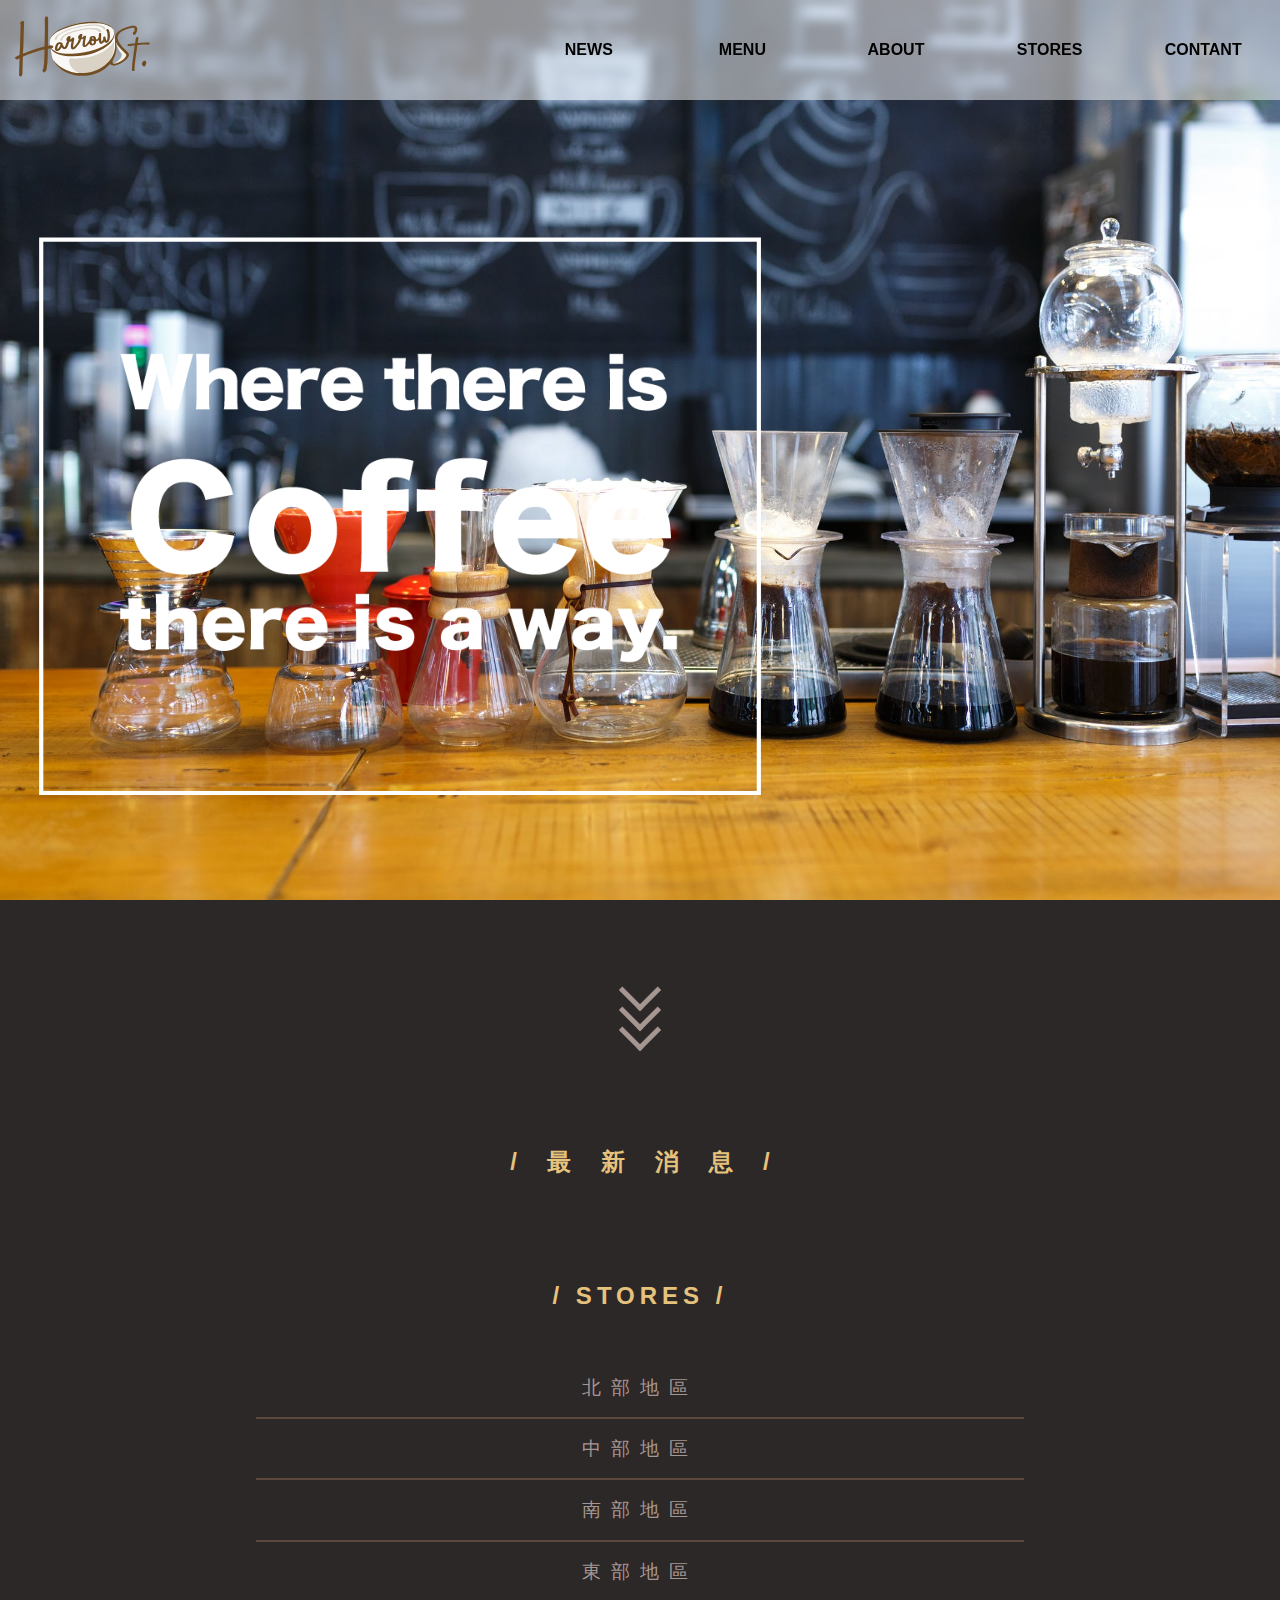
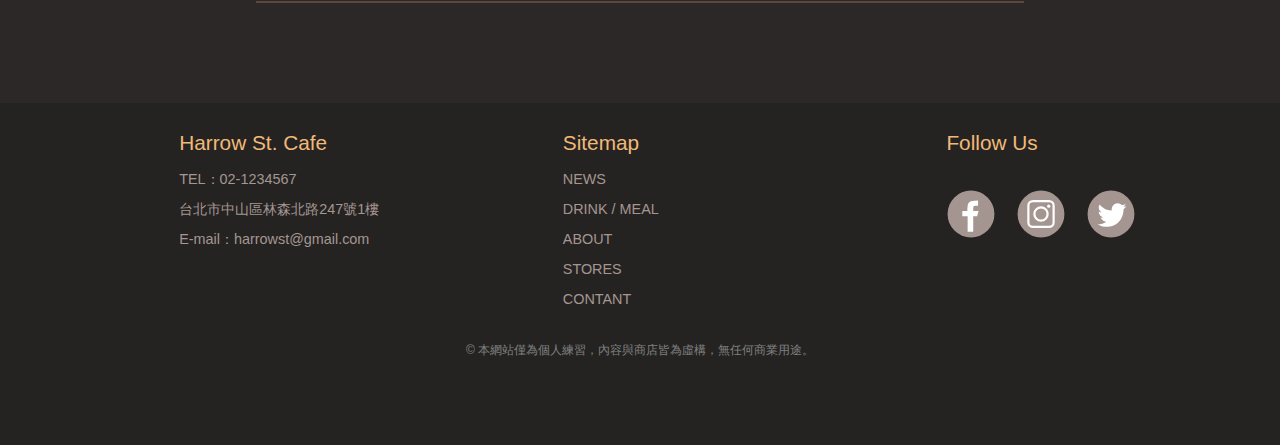
<file: harrowst.html>
<!DOCTYPE html>
<html lang="zh-Hant">

<head>
    <meta charset="UTF-8">
    <meta name="viewport" content="width=device-width, initial-scale=1.0">
    <meta http-equiv="X-UA-Compatible" content="ie=edge">
    <title>Harrow St. Cafe 哈洛咖啡</title>
    <link rel="stylesheet" href="css/reset.css">
    <link rel="stylesheet" href="https://cdnjs.cloudflare.com/ajax/libs/font-awesome/5.11.2/css/all.css">
    <link rel="stylesheet" href="css/animate.css">
    <link rel="stylesheet" href="css/navstyles.css">
    <link rel="stylesheet" href="js/slick-1.8.1/slick/slick.css">
    <link rel="stylesheet" href="js/slick-1.8.1/slick/slick-theme.css">
    <link rel="stylesheet" href="css/menuslider.css">
    <style>
        * {
            box-sizing: border-box;
        }


        .banner {
            width: 100%;
            height: 100vh;
            /* background-image: url("images/pexels-photo-2159106.jpg"); */
            background-size: cover;
            background-position: center center;
            background-repeat: no-repeat;
        }

        .container {
            display: flex;
            flex-wrap: wrap;
            max-width: 1400px;
            width: 90%;
            position: relative;
            margin: auto;


        }

        @media screen and (max-width: 992px) {

            .container {

                flex-direction: column;
            }
        }

        .banner-0 {
            background-image: url("images/coffeeway.png");
            z-index: -1;
            background-position: bottom left;
            position: absolute;
            background-size: contain;

        }

        .banner-1 {
            background-image: url("images/pexels-photo-2159106.jpg");
            z-index: -2;
            position: absolute;

        }

        .banner-2 {
            background-image: url("images/pexels-photo-414630.jpg");
            z-index: -3;
            position: absolute;
        }

        .banner-3 {
            background-image: url("images/pexels-photo-544117.jpg");
            z-index: -4;
            position: absolute;
        }

        .banner-4 {
            background-image: url("images/pexels-photo-302899.jpg");
            z-index: -5;
            position: absolute;
        }


        .arrow {
            position: absolute;
            left: 50%;
            top: 110px;
            transform: translate(-50%, -50%);
        }

        .arrow span {
            display: block;
            width: 30px;
            height: 30px;
            border-bottom: 5px solid rgb(165, 150, 145);
            border-right: 5px solid rgb(165, 150, 145);
            transform: rotate(45deg);
            margin: -10px;
            animation: animate 2s infinite;
        }

        .arrow span:nth-child(2) {
            animation-delay: -0.2s;
        }

        .arrow span:nth-child(3) {
            animation-delay: -0.4s;
        }

        @keyframes animate {
            0% {
                opacity: 0;
                transform: rotate(45deg) translate(-20px, -20px);
            }

            50% {
                opacity: 1;
            }

            100% {
                opacity: 0;
                transform: rotate(45deg) translate(20px, 20px);
            }
        }






        main {
            /* background-image: url("images/paper-background.jpg"); */
            background-color: rgb(45, 40, 40);
            background-repeat: repeat;
            background-size: contain;
            background-position: center;
            width: 100%;
        }



        .primary-color {
            color: rgb(230, 195, 125);
            font-size: 1.5em;
            font-weight: bold;
            text-align: center;
            padding: 50px 0px;
            width: 100%;
            letter-spacing: 5px;
        }






        /* ================輪播============== */

        .slider {
            width: 100%;
            height: 450px;
            background-color: #fff;
            margin: auto;
            position: relative;
        }

        @media screen and (max-width: 992px) {

            .slider {
                width: 100%;
                height: 118px;

            }

        }


        .slides-wrapper>li {

            /* display: table; */
            background-color: #fff;
            position: relative;
        }

        .slider-nav {

            position: absolute;
            bottom: 0;
            width: 100%;
            height: 100%;
            text-align: center;
            display: flex;

        }


        .sl-prev {
            position: absolute;
            display: block;
            top: 43%;
            cursor: pointer;
            background-color: rgba(255, 255, 255, 0.2);
            width: 50px;
            height: 50px;
            border-radius: 50%;
            background-image: url("images/leftangle.svg");
        }


        .sl-next {
            position: absolute;
            display: block;
            top: 43%;
            right: 0%;
            cursor: pointer;
            background-color: rgba(255, 255, 255, 0.2);
            width: 50px;
            height: 50px;
            border-radius: 50%;
            background-image: url("images/rightangle.svg");
        }

        @media screen and (max-width: 992px) {

            .sl-prev {

                width: 30px;
                height: 30px;

            }

            .sl-next {

                width: 30px;
                height: 30px;

            }

        }

        .sl-prev:hover {

            background-image: url("images/leftangle-h.svg");

        }

        .sl-next:hover {
            background-image: url("images/rightangle-h.svg");

        }




        /* ================輪播============== */



        .something {
            margin: 80px auto;
            line-height: 50px;
            letter-spacing: 20px;
            height: 290px;
            color: bisque;

        }



        .vrl {
            writing-mode: vertical-rl;
        }

        #stores-area {

            padding: 10px 0px 100px 0px;
        }

        .stores {

            border-bottom: 2.2px solid rgb(92, 71, 61);
            overflow: hidden;
        }

        .stores-container {
            width: 60%;
            margin: auto;
            overflow: hidden;

        }

        .title {
            letter-spacing: 10px;
            text-align: center;
            font-size: 1.2em;
            padding: 20px 0px;
            color: rgb(165, 150, 145);
            cursor: pointer;

        }

        .store-img {

            margin: 0px 10% 5% 10%;
            width: 150px;
            height: 150px;
            background-color: rgb(241, 185, 120);
            float: left;
        }

        .store-text {

            margin: 25px 0px 0px 0px;
            color: snow;

        }

        .content {
            display: none;
            padding: 10px 10px 0px 20px;

        }


        @media screen and (max-width: 992px) {

            .stores-container {
                width: 90%;
                margin: auto;
                overflow: hidden;

            }

            .store-img {

                margin: auto;
                width: 100%;
                height: 150px;
                background-color: rgb(241, 185, 120);

            }

            .store-text {

                margin: 180px 0px 50px 0px;


            }

        }

        .space {

            margin: auto;
            padding: 100px 0px;

        }




        footer {
            width: 100%;
            height: 38vh;
            background-color: rgb(36, 35, 34);
        }

        dl {
            flex-basis: 33.3%;
            padding: 0px 0px 0px 10%;
        }

        dt {
            padding: 30px 0 10px 0;
            font-size: 1.3em;
            color: rgb(241, 185, 120);

        }

        dt a {
            text-decoration: none;
            color: rgb(241, 185, 120);
        }

        dd {
            margin: 0px;
            line-height: 30px;
            color: rgb(165, 150, 145);
            font-size: 0.9em;
        }

        dd a {
            text-decoration: none;
            color: rgb(165, 150, 145);
        }

        dd a:hover {
            color: rgb(231, 231, 231);
        }

        .copyright {
            margin: 30px auto 0 auto;
            color: gray;
            font-size: 12px;
        }

        @media screen and (max-width: 992px) {

            footer {
                height: 570px;
            }
        }

        .copyright {
            margin: 30px auto 15px auto;

        }

        .fb {
            background: url("images/fb.svg");
            width: 50px;
            height: 50px;
            margin: 25px 20px 0px 0px;
            cursor: pointer;
            background-size: cover;
        }

        .ig {
            background: url("images/ig.svg");
            width: 50px;
            height: 50px;
            margin: 25px 20px 0px 0px;
            cursor: pointer;
            background-size: cover;
        }

        .tw {
            background: url("images/twitter.svg");
            width: 50px;
            height: 50px;
            margin: 25px 20px 0px 0px;
            cursor: pointer;
            background-size: cover;
        }

        .fb:hover {
            background: url("images/fb-h.svg");
            background-size: cover;
        }

        .ig:hover {
            background: url("images/ig-h.svg");
            background-size: cover;
        }

        .tw:hover {
            background: url("images/twitter-h.svg");
            background-size: cover;
        }
    </style>

</head>

<body>


    <!-- =================================
    =============選單START==============
    ================================= -->
    <header>

        <div class="overlay">
            <div class="mobilenav">
                <ul>
                    <li><a href="news.html">NEWS</a></li>
                    <li class="main-nav"><a href="javascript:void(0)">MENU</a>

                        <ul class="animated fadeIn">

                            <li class="sub-nav animated flipInX"><a href="drink.html">飲品</a></li>
                            <li class="sub-nav animated flipInX "><a href="meal.html">輕食</a></li>
                        </ul>

                    </li>
                    <li><a href="about.html">ABOUT</a></li>
                    <li><a href="stores.html">STORES</a></li>
                    <li><a href="contact.html">CONTANT</a></li>
                </ul>
            </div>


        </div>

        <div id="menu-icon" class="menu-icon">
            <span></span>
            <span></span>
            <span></span>
            <span></span>
        </div>

        <div class="header">

            <h1 class="logo animated fadeIn delay-0.5s"><a href="harrowst.html"><img src="images/logo.svg" alt=""
                        width="100%"></a>
            </h1>

            <div class="nav">
                <ul>
                    <li><a href="news.html">NEWS</a></li>
                    <li><a href="javascript:void(0)">MENU</a>
                        <ul>

                            <li><a href="drink.html">飲品</a></li>
                            <li><a href="meal.html">輕食</a></li>
                        </ul>
                    </li>


                    <li><a href="about.html">ABOUT</a></li>
                    <li><a href="stores.html">STORES</a></li>
                    <li><a href="contact.html">CONTANT</a></li>
                </ul>

            </div>
        </div>

    </header>

    <!-- =================================
    =============選單END==============
    ================================= -->


    <div class="banner">
        <div class="banner banner-0"></div>
        <div class="banner banner-1"></div>
        <div class="banner banner-2"></div>
        <div class="banner banner-3"></div>
        <div class="banner banner-4"></div>
    </div>

    <main>

        <div class="container">
            <div class="arrow">
                <span></span>
                <span></span>
                <span></span>

            </div>

        </div>

        <div class="space"></div>


        <!-- ===========輪播=============== -->


        <div class="container">
            <h2 class="primary-color" style="letter-spacing: 30px; padding-left: 30px;">/最新消息/</h2>
            <div class="slider animated fadeIn">
                <ul class="slides-wrapper">
                    <li><img src="images/alocasia01.jpg" alt="" width="100%"></li>
                    <li><img src="images/alocasia02.jpg" alt="" width="100%"></li>
                    <li><img src="images/alocasia03.jpg" alt="" width="100%"></li>
                    <li><img src="images/alocasia04.jpg" alt="" width="100%"></li>
                </ul>

                <div class="slider-nav">

                    <div class="sl-prev"></div>
                    <div class="sl-next"></div>

                </div>
            </div>



        </div>
        <!-- ===========輪播=============== -->


        <div class="container">

            <div class="something animated fadeInDown vrl">用一杯咖啡，<br>揭開一天的序幕。</div>

        </div>

        <section class="pen animated fadeInLeft">
            <div class="stage">
                <div class="element drink" style="margin: 10px auto; cursor:pointer;" onclick="location.href=
                'drink.html';"></div>

                <div class="element eat" style="margin: 10px auto; cursor:pointer;" onclick="location.href=
                'meal.html';"></div>
            </div>
        </section>




        <div id="stores-area">
            <h3 class="primary-color">/ STORES /</h3>
            <div class="stores-container">
                <div class="stores">
                    <div class="title">北部地區</div>

                    <div class="content">

                        <div class="store-img"
                            style="background-image: url(images/shop01.jpg); background-position: center; background-size: cover;">
                        </div>
                        <div class="store-text">
                            <h6 style="font-weight: bold;">台北中山總店</h6><br>
                            <br>
                            門市地址：台北市中山區林森北路247號1樓<br>
                            聯絡電話：02-252118298<br>
                            營業時間：06:00-20:00

                        </div>


                    </div>
                </div>
                <div class="stores">
                    <div class="title">中部地區</div>

                    <div class="content">

                        <div class="store-img"
                            style="background-image: url(images/shop02.jpg); background-position: center; background-size: cover;">
                        </div>
                        <div class="store-text">
                            <h6 style="font-weight: bold;">台中豐原店</h6><br>
                            <br>
                            門市地址：台中市豐原區復興路2號<br>
                            聯絡電話：04-252118298<br>
                            營業時間：06:00-20:00


                        </div>


                    </div>
                </div>
                <div class="stores">
                    <div class="title">南部地區</div>

                    <div class="content">

                        <div class="store-img"
                            style="background-image: url(images/shop03.jpg); background-position: center; background-size: cover;">
                        </div>
                        <div class="store-text">
                            <h6 style="font-weight: bold;">高雄三民店</h6><br>
                            <br>
                            門市地址：高雄市三民區明誠二路72號<br>
                            聯絡電話：07-252118298<br>
                            營業時間：06:00-20:00

                        </div>


                    </div>
                </div>
                <div class="stores">
                    <div class="title">東部地區</div>

                    <div class="content">

                        <div class="store-img"
                            style="background-image: url(images/shop04.jpg); background-position: center; background-size: cover;">
                        </div>
                        <div class="store-text">
                            <h6 style="font-weight: bold;">花蓮洄瀾店</h6><br>
                            <br>
                            門市地址：花蓮縣吉安鄉南濱路一段505號<br>
                            聯絡電話：03-252118298<br>
                            營業時間：06:00-20:00
                        </div>

                    </div>
                </div>

            </div>
        </div>



    </main>



    <footer>


        <div class="container">


            <dl>
                <dt><a href="index.html">Harrow St. Cafe</a></dt>
                <dd><a href="tel:021234567">TEL：02-1234567</a></dd>
                <dd><a href="https://goo.gl/maps/MCcrJBLytXaaeRbM6" target="_blank">台北市中山區林森北路247號1樓</a></dd>
                <dd>E-mail：harrowst@gmail.com</dd>
                <dd></dd>
            </dl>
            <dl>
                <dt>Sitemap</dt>
                <dd><a href="news.html">NEWS</a></dd>
                <dd><a href="drink.html">DRINK</a> / <a href="meal.html">MEAL</a></dd>
                <dd><a href="about.html">ABOUT</a></dd>
                <dd><a href="stores.html">STORES</a></dd>
                <dd><a href="contact.html">CONTANT</a></dd>
            </dl>
            <dl>
                <dt>Follow Us</dt>

                <dd style="display: flex;">
                    <div class="fb"></div>
                    <div class="ig"></div>
                    <div class="tw"></div>
                </dd>

            </dl>
            <div class="copyright">© 本網站僅為個人練習，內容與商店皆為虛構，無任何商業用途。</div>

        </div>


    </footer>








    <script src="js/jquery-3.4.1.min.js"></script>
    <script src="js/slick-1.8.1/slick/slick.min.js"></script>

    <script>
        $(document).ready(function () {
            changeBanner()
            setInterval(changeBanner, 20000);

            function changeBanner() {
                $('.banner-1').animate({
                    opacity: "100%"
                });
                $('.banner-2').animate({
                    opacity: "100%"
                });
                $('.banner-3').animate({
                    opacity: "100%"
                });
                $('.banner-4').animate({
                    opacity: "100%"
                });

                $('.banner-1').delay(5000).animate({
                    opacity: 0
                });
                $('.banner-2').delay(10000).animate({
                    opacity: 0
                });
                $('.banner-3').delay(15000).animate({
                    opacity: 0
                });
            }

        });



        /* ========輪播========== */
        (function ($) {
            'use strict';

            $.fn.sliderResponsive = function (settings) {
                var set = $.extend({
                    anim: 300,
                    pause: 5000,
                    autoplay: null,
                    ratio: null,
                    ulClass: 'slides-wrapper',
                    nextClass: 'sl-next',
                    prevClass: 'sl-prev'
                }, settings);

                var $slider = $(this),
                    //components
                    $next = $slider.find('.' + set.nextClass + ''),
                    $prev = $slider.find('.' + set.prevClass + ''),
                    $wrapper = $slider.find('.' + set.ulClass + ''),
                    $items = $wrapper.find('>li'),
                    //dimensions
                    n = $items.length,
                    ratio = $slider.height() / $slider.width(),
                    w, h;

                //required styles
                $slider.css('overflow', 'hidden');
                $wrapper.find('>li:last-child').prependTo($wrapper);
                $wrapper.css({
                    'height': '100%',
                    'position': 'relative'
                });
                $items.css({
                    'height': '450px',
                    'float': 'left'
                });

                //dimensions
                function sliderSize() {
                    w = $slider.width();
                    $items.width(w);
                    $wrapper.width(n * w);
                    $wrapper.css('left', -w);
                    if (set.ratio === 'keep') {
                        h = Math.round(w * ratio); //keep aspect ratio
                        $slider.height(h);
                    }
                }
                sliderSize();
                $(window).resize(sliderSize);

                //moving slides
                function next() {
                    $wrapper.animate({
                        'margin-left': '-=' + w
                    }, set.anim, function () {
                        var $this = $(this);
                        $this.find('>li:first-child').appendTo($this);
                        $this.css('margin-left', 0);
                    });
                } //end slNext

                function prev() {
                    $wrapper.animate({
                        'margin-left': '+=' + w
                    }, set.anim, function () {
                        var $this = $(this);
                        $this.find('>li:last-child').prependTo($this);
                        $this.css('margin-left', 0);
                    });
                } //end slPrev

                //autoplay
                if (set.autoplay === 'on') {
                    setInterval(function () {
                        next();
                    }, set.pause);
                }

                //slide navigation
                $next.on('click', next);
                $prev.on('click', prev);

                return $slider;
            };
        }(jQuery));


        $(document).ready(function () {
            $('.slider').sliderResponsive({
                ratio: 'keep',
                autoplay: 'on'
            });

        });

        /* ========輪播========== */

        $(".menu-icon").click(function () {
            $(".overlay").toggle();
            $(this).toggleClass('open');
        });
        $(".main-nav>a").click(function () {
            $(".main-nav>ul").toggle();
        });





        $(".stores").click(function () {
            $(this).siblings().find(".content").slideUp();
            $(this).siblings().find(".content").removeClass("active");

            if ($(this).find(".content").hasClass("active")) {
                // 如果有.active這個類別就移除類別
                $(this).find(".content").removeClass("active");
                $(this).find(".content").slideUp();

            } else {
                // 如果沒有.active這個類別就新增類別
                $(this).find(".content").addClass("active");
                $(this).find(".content").slideDown();

            }

        });



        $(".storess").click(function () {
            let currentNavItemId = $(this).find("a").attr("href");
            $("html,body").animate({
                scrollTop: $(currentNavItemId).offset().top - 100
            });
            $(".overlay").hide();
            $("#menu-icon").toggleClass('open');

        });



        /* ===============菜單輪播開始=================*/

        $('.element').each(function () {
            $(this).mouseover(function () {
                $(this).addClass('active');
                $('.stage').children('.element').not('.active').addClass('inactive');
            });
            $(this).mouseleave(function () {
                $(this).removeClass('active');
                $('.stage').children('.element').not('.active').removeClass('inactive');
            });
        });
        /*  ===============菜單輪播結束================= */



        $(".slider").hide();
        $(".something").hide();
        $(".pen").hide();


        $(window).scroll(function () {

            console.log("捲軸高度:" + $(window).scrollTop());

            if ($(window).scrollTop() > 350) {
                $(".slider").show();
            }

            if ($(window).scrollTop() > 900) {
                $(".something").show();
            }

            if ($(window).scrollTop() > 1350) {
                $(".pen").show();
            }


        });
    </script>



</body>

</html>
</file>
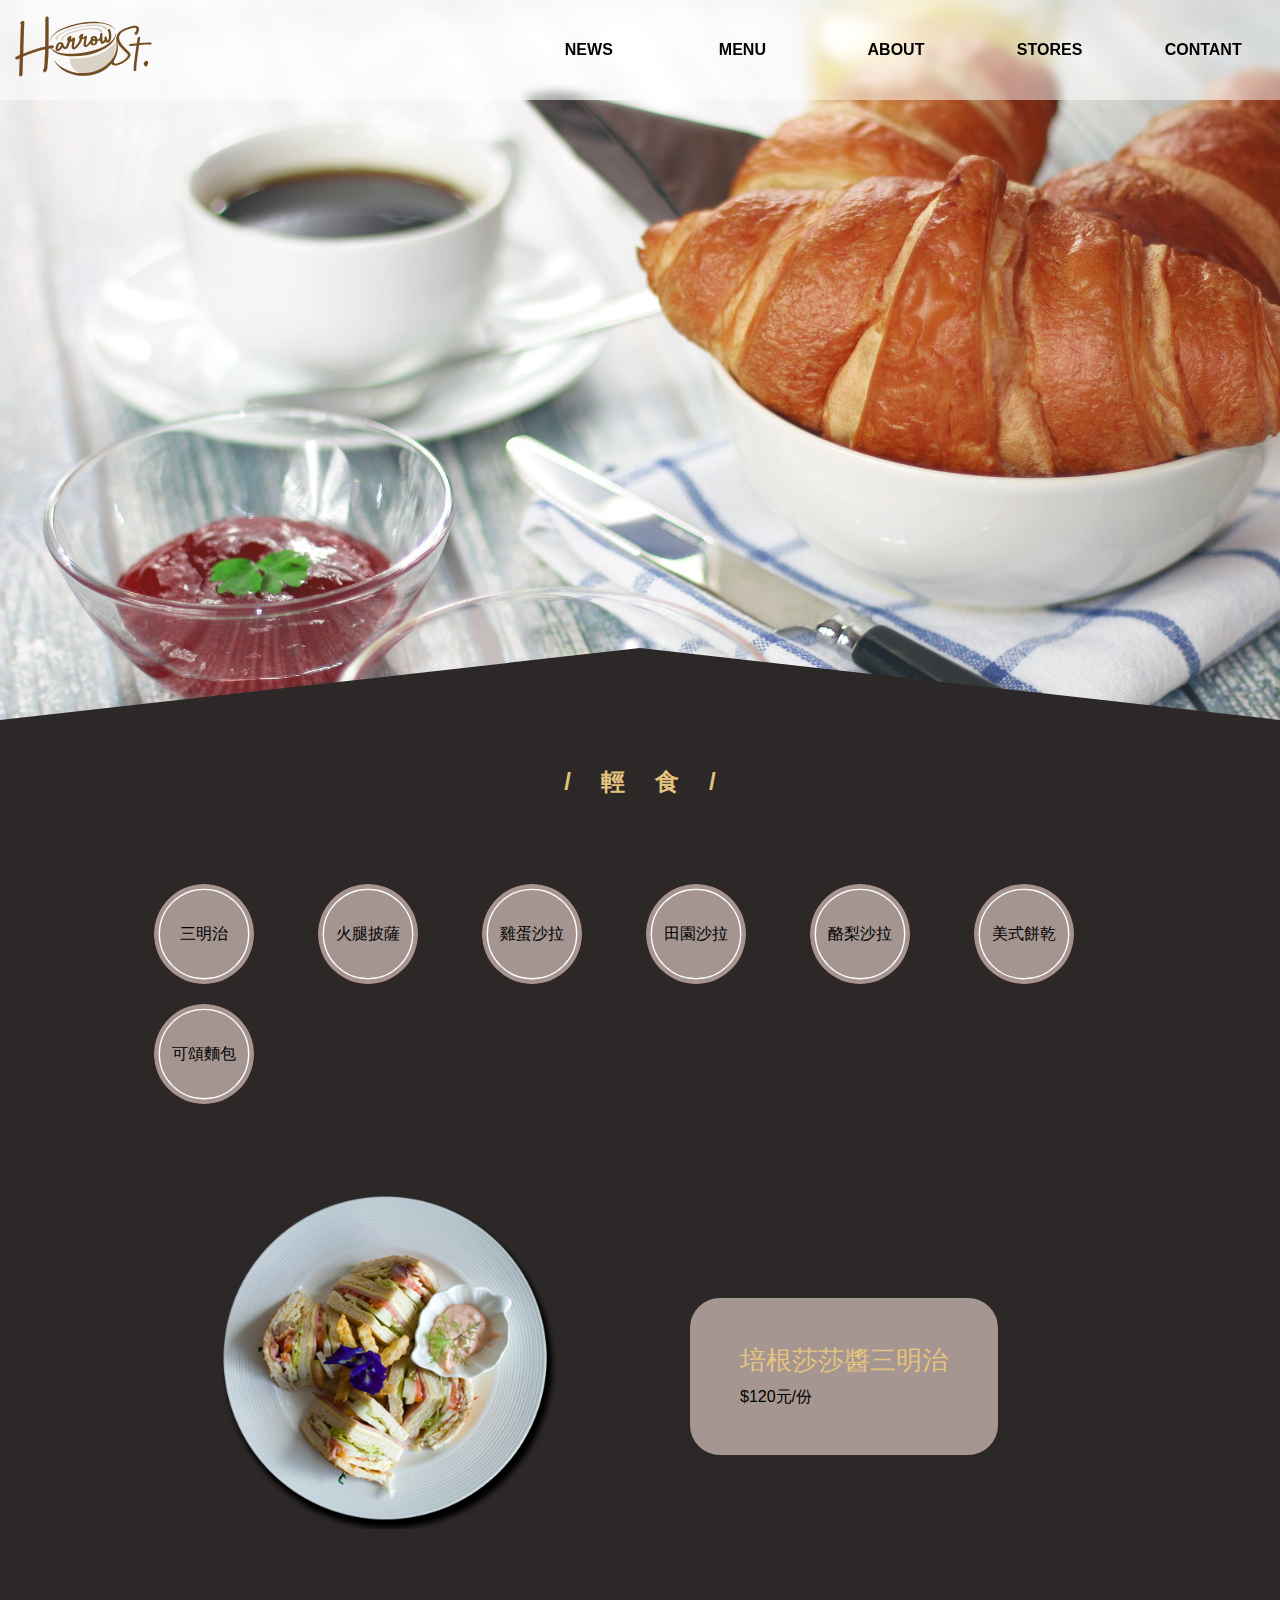
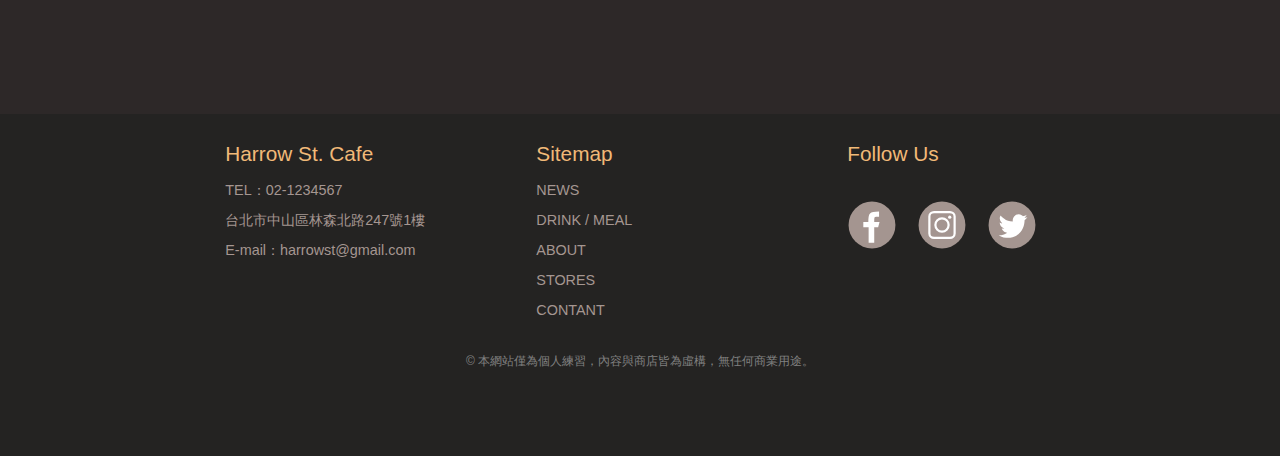
<file: meal.html>
<!DOCTYPE html>
<html lang="zh-Hant">

<head>
    <meta charset="UTF-8">
    <meta name="viewport" content="width=device-width, initial-scale=1.0">
    <meta http-equiv="X-UA-Compatible" content="ie=edge">
    <title>Harrow St. Cafe 哈洛咖啡</title>
    <link rel="stylesheet" href="css/reset.css">
    <link rel="stylesheet" href="https://cdnjs.cloudflare.com/ajax/libs/font-awesome/5.11.2/css/all.css">
    <link rel="stylesheet" href="css/animate.css">
    <link rel="stylesheet" href="css/navstyles.css">


    <style>
        body {

            background-color: rgb(45, 40, 40);
            background-repeat: repeat;
            background-size: contain;
            background-position: center;

        }

        .banner {
            height: 80vh;
            width: 100%;
            clip-path: polygon(50% 90%, 100% 100%, 100% 0, 0 0, 0 100%);
            background-image: url("images/meal-banner.jpg");
            background-position: top;
            background-size: cover;
        }

        .primary-color {
            color: rgb(230, 195, 125);
            font-size: 1.5em;
            font-weight: bold;
            text-align: center;
            padding: 50px 0px 80px 0px;
            width: 100%;
            letter-spacing: 5px;
        }


        .container {
            display: flex;
            flex-wrap: wrap;
            max-width: 1400px;
            width: 90%;
            position: relative;
            margin: auto;
        }

        .left {

            /* width: 45%; */
            margin: 80px auto;

        }

        .right {
            width: 90%;
            margin: auto;
        }

        .right>ul {

            display: flex;
            /* background-color: aqua; */
            flex-wrap: wrap;

        }

        .right>ul>li {
            flex-basis: 100px;
            height: 100px;
            background-color: brown;
            border-radius: 50%;
            margin: 10px 32px;
            text-align: center;
            cursor: pointer;

        }



        .img-content {
            position: relative;
            width: 90%;
            margin: auto;
        }

        .left {
            position: absolute;
            width: 100%;
            left: -200px;
            top: 0px;
            /* background-color: #fff; */
            opacity: 0;
            display: flex;
            flex-wrap: wrap;

        }

        .left img {
            width: 50%;
            height: 50%;
        }

        .left:nth-child(1) {
            opacity: 1;
            z-index: -2;
            left: 0px;
        }

        .word {
           
            padding: 10% 50px;
            border-radius: 50px;
        }

        @media screen and (max-width: 992px) {

            .right>ul>li {
                flex-basis: 80px;
                height: 80px;
                margin: 5px 9px;
                text-align: center;

            }

            .left img {
                width: 100%;
                height: 100%;
            }

            .word {
                flex-grow: 1;
                padding: 40px 0px 40px 0px;
                width: 100%;
            }

        }

        footer {
            margin-top: 600px;
            width: 100%;
            height: 38vh;
            background-color: rgb(36, 35, 34);
        }

        dl {
            flex-basis: 20%;
            padding: 0px 0px 0px 10%;
        }

        @media screen and (max-width: 992px) {

            .left {
                padding-left: 0;
            }

            dl {
                flex-basis: 100%;
                padding: 0px 0px 0px 10%;
            }
        }

        dt {
            padding: 30px 0 10px 0;
            font-size: 1.3em;
            color: rgb(241, 185, 120);

        }

        dt a {
            text-decoration: none;
            color: rgb(241, 185, 120);
        }

        dd {
            margin: 0px;
            line-height: 30px;
            color: rgb(165, 150, 145);
            font-size: 0.9em;
        }

        dd a {
            text-decoration: none;
            color: rgb(165, 150, 145);
        }

        dd a:hover {
            color: rgb(231, 231, 231);
        }

        .copyright {
            margin: 30px auto 0 auto;
            color: gray;
            font-size: 12px;
        }

        .beauty {
            line-height: 100px;
            background: url("images/btn.svg");
            cursor: pointer;

        }

        .beauty:hover {
            background: url("images/btn-h.svg");
            cursor: pointer;

        }



        @media screen and (max-width: 992px) {

            .beauty {
                line-height: 80px;
            }

            footer {
                height: 570px;
            }
        }

        .copyright {
            margin: 30px auto 15px auto;

        }

        .fb {
            background: url("images/fb.svg");
            width: 50px;
            height: 50px;
            margin: 25px 20px 0px 0px;
            cursor: pointer;
            background-size: cover;
        }

        .ig {
            background: url("images/ig.svg");
            width: 50px;
            height: 50px;
            margin: 25px 20px 0px 0px;
            cursor: pointer;
            background-size: cover;
        }

        .tw {
            background: url("images/twitter.svg");
            width: 50px;
            height: 50px;
            margin: 25px 20px 0px 0px;
            cursor: pointer;
            background-size: cover;
        }

        .fb:hover {
            background: url("images/fb-h.svg");
            background-size: cover;
        }

        .ig:hover {
            background: url("images/ig-h.svg");
            background-size: cover;
        }

        .tw:hover {
            background: url("images/twitter-h.svg");
            background-size: cover;
        }
    </style>
</head>

<body>

    <!-- =================================
    =============選單START==============
    ================================= -->
    <header>
        <div class="overlay">
            <div class="mobilenav">
                <ul>
                    <li><a href="news.html">NEWS</a></li>
                    <li class="main-nav"><a href="javascript:void(0)">MENU</a>

                        <ul class=" animated fadeIn">

                            <li class="sub-nav animated flipInX"><a href="drink.html">飲品</a></li>
                            <li class="sub-nav animated flipInX "><a href="meal.html">輕食</a></li>
                        </ul>

                    </li>
                    <li><a href="about.html">ABOUT</a></li>
                    <li><a href="stores.html">STORES</a></li>
                    <li><a href="contact.html">CONTANT</a></li>
                </ul>
            </div>


        </div>

        <div id="menu-icon" class="menu-icon">
            <span></span>
            <span></span>
            <span></span>
            <span></span>
        </div>

        <div class="header">

            <h1 class="logo animated fadeIn delay-0.5s"><a href="harrowst.html"><img src="images/logo.svg" alt=""
                        width="89%"></a>
            </h1>

            <div class="nav">
                <ul>
                    <li><a href="news.html">NEWS</a></li>
                    <li><a href="javascript:void(0)">MENU</a>
                        <ul>

                            <li><a href="drink.html">飲品</a></li>
                            <li><a href="meal.html">輕食</a></li>
                        </ul>
                    </li>


                    <li><a href="about.html">ABOUT</a></li>
                    <li><a href="stores.html">STORES</a></li>
                    <li><a href="contact.html">CONTANT</a></li>
                </ul>

            </div>
        </div>

    </header>

    <!-- =================================
    =============選單END==============
    ================================= -->

    <div class="banner"></div>

    <div class="news-title container">
        <h2 class="primary-color" style="letter-spacing: 30px; padding-left: 30px;">/輕食/</h2>
    </div>

    <div class="parent">
        <div class="container">
            <div class="right">
                <ul>
                    <li id='btn1' class='active beauty'>三明治</li>
                    <li id='btn2' class='beauty'>火腿披薩</li>
                    <li id='btn3' class='beauty'>雞蛋沙拉</li>
                    <li id='btn4' class='beauty'>田園沙拉</li>
                    <li id='btn5' class='beauty'>酪梨沙拉</li>
                    <li id='btn6' class='beauty'>美式餅乾</li>
                    <li id='btn7' class='beauty'>可頌麵包</li>
                </ul>
            </div>
        </div>
        <div class="img-content">
            <div class="container">
                <div class="left"><img id='img-1' src='images/meal01.png'>
                    <div class="word">


                        <div style="background-color: rgb(165, 150, 145);padding: 50px; border-radius: 30px;">
                            <p style="color: rgb(230, 195, 125); font-size: 1.6em;">培根莎莎醬三明治</p><br>
                            $120元/份<br>
                        </div>

                        
                    </div>
                </div>
                <div class="left"><img id='img-1' src='images/meal02.png'>
                    <div class="word">
                        <div style="background-color: rgb(165, 150, 145);padding: 50px; border-radius: 30px;">
                            <p style="color: rgb(230, 195, 125); font-size: 1.6em;">香煎火腿起司披薩</p><br>
                            $60元/片<br>
                        </div>
                    </div>
                </div>
                <div class="left"><img id='img-1' src='images/meal04.png'>

                    <div class="word">
                        <div style="background-color: rgb(165, 150, 145);padding: 50px; border-radius: 30px;">
                            <p style="color: rgb(230, 195, 125); font-size: 1.6em;">綜合堅果水煮雞蛋和風醬沙拉</p><br>
                            $90元/份<br>
                        </div>
                        
                    </div>
                </div>
                <div class="left"><img id='img-1' src='images/meal05.png'>

                    <div class="word">
                        <div style="background-color: rgb(165, 150, 145);padding: 50px; border-radius: 30px;">
                            <p style="color: rgb(230, 195, 125); font-size: 1.6em;">田園風味清爽小黃瓜玉米沙拉</p><br>
                            $90元/份<br>
                        </div>
                        
                    </div>
                </div>
                <div class="left"><img id='img-1' src='images/meal06.png'>

                    <div class="word">

                        <div style="background-color: rgb(165, 150, 145);padding: 50px; border-radius: 30px;">
                            <p style="color: rgb(230, 195, 125); font-size: 1.6em;">酪梨番茄佐丹麥吐司麵包沙拉</p><br>
                            $120元/份<br>
                        </div>
                        
                    </div>
                </div>
                <div class="left"><img id='img-1' src='images/meal07.png'>

                    <div class="word">
                        <div style="background-color: rgb(165, 150, 145);padding: 50px; border-radius: 30px;">
                            <p style="color: rgb(230, 195, 125); font-size: 1.6em;">美式巧克力餅乾</p><br>
                            $80元/份<br>
                        </div>
                        
                    </div>
                </div>
                <div class="left"><img id='img-1' src='images/meal03.png'>

                    <div class="word">

                        <div style="background-color: rgb(165, 150, 145);padding: 50px; border-radius: 30px;">
                            <p style="color: rgb(230, 195, 125); font-size: 1.6em;">香酥可頌麵包</p><br>
                            $50元/個<br>
                        </div>
                        
                    </div>
                </div>
            </div>


        </div>

    </div>


    </div>




    <footer>


        <div class="container">

            <div class="container">
                <dl>
                    <dt><a href="index.html">Harrow St. Cafe</a></dt>
                    <dd><a href="tel:021234567">TEL：02-1234567</a></dd>
                    <dd><a href="https://goo.gl/maps/MCcrJBLytXaaeRbM6" target="_blank">台北市中山區林森北路247號1樓</a></dd>
                    <dd>E-mail：harrowst@gmail.com</dd>
                    <dd></dd>
                </dl>
                <dl>
                    <dt>Sitemap</dt>
                    <dd><a href="news.html">NEWS</a></dd>
                    <dd><a href="drink.html">DRINK</a> / <a href="meal.html">MEAL</a></dd>
                    <dd><a href="about.html">ABOUT</a></dd>
                    <dd><a href="stores.html">STORES</a></dd>
                    <dd><a href="contact.html">CONTANT</a></dd>
                </dl>
                <dl>
                    <dt>Follow Us</dt>

                    <dd style="display: flex;">
                        <div class="fb"></div>
                        <div class="ig"></div>
                        <div class="tw"></div>
                    </dd>

                </dl>

            </div>

            <div class="copyright">© 本網站僅為個人練習，內容與商店皆為虛構，無任何商業用途。</div>

    </footer>



    <script src="js/jquery-3.4.1.min.js"></script>
    <script src="js/slick-1.8.1/slick/slick.min.js"></script>

    <script>
        $('.mobile-news-slider').slick();

        $('.news-slider').slick({
            infinite: true,
            slidesToShow: 3,
            slidesToScroll: 1
        });




        $(".menu-icon").click(function () {
            $(".overlay").toggle();
            $(this).toggleClass('open');
        });
        $(".main-nav>a").click(function () {
            $(".main-nav>ul").toggle();
        });




        $(".ul>li").click(function () {

            $(this).text("test");
            $(this).toggleClass("item");
        });




        $('.right>ul>li').click(function () {
            console.log($(this).index());

            if ($(this).hasClass('active')) {
                $(this).removeClass('active');
                $(".img-content").find(".left").eq($(this).index()).siblings().css({
                    'z-index': -3,
                    'left': '-200px',
                    'opacity': 0
                });
            } else {
                $(".img-content").find(".left").eq($(this).index()).siblings().css({
                    'z-index': -3,
                    'left': '-200px',
                    'opacity': 0
                });

                $('.right>ul>li').removeClass('active');
                $(this).addClass('active');
                $(".img-content").find(".left").eq($(this).index()).css({
                    'z-index': 2
                }).animate({

                    'opacity': 1,
                    'left': 0

                }, 400);

            }

      
        });
    
    </script>

</body>

</html>
</file>
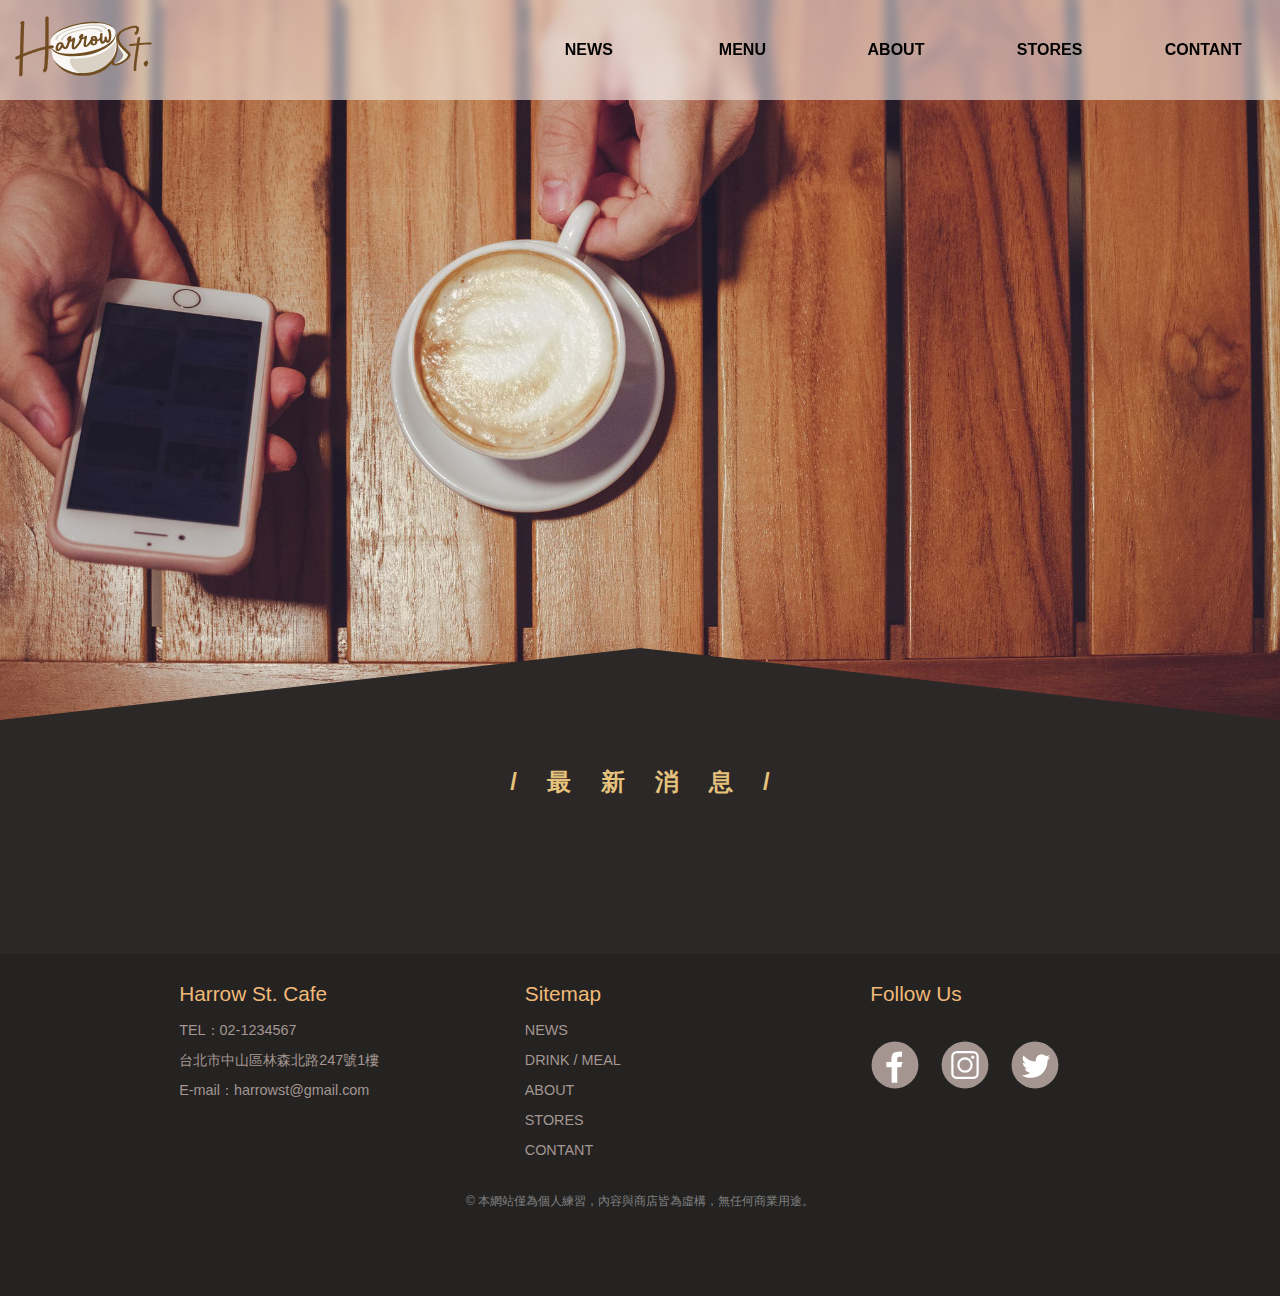
<file: news.html>
<!DOCTYPE html>
<html lang="zh-Hant">

<head>
    <meta charset="UTF-8">
    <meta name="viewport" content="width=device-width, initial-scale=1.0">
    <meta http-equiv="X-UA-Compatible" content="ie=edge">
    <title>Harrow St. Cafe 哈洛咖啡</title>
    <link rel="stylesheet" href="css/reset.css">
    <link rel="stylesheet" href="https://cdnjs.cloudflare.com/ajax/libs/font-awesome/5.11.2/css/all.css">
    <link rel="stylesheet" href="css/animate.css">
    <link rel="stylesheet" href="css/navstyles.css">


    <style>
        body {

            background-color: rgb(45, 40, 40);
            background-repeat: repeat;
            background-size: contain;

        }

        .banner {
            height: 80vh;
            width: 100%;
            clip-path: polygon(50% 90%, 100% 100%, 100% 0, 0 0, 0 100%);
            background-image: url("images/news-banner.jpg");
            background-position: center;
            background-size: cover;
        }

        .primary-color {
            color: rgb(230, 195, 125);
            font-size: 1.5em;
            font-weight: bold;
            text-align: center;
            padding: 50px 0px 80px 0px;
            width: 100%;
            letter-spacing: 5px;
        }

        .news-area {
            /* background-color: darkcyan; */
            position: relative;

            margin: 20px 0px 0px 0px;
        }

        .left {
            position: absolute;
            width: 50%;
            height: 100%;
            top: 0px;
            left: 0px;
            /* background-color: bisque; */
            z-index: -1;
        }

        .right {
            position: absolute;
            width: 50%;
            height: 100%;
            top: 0px;
            right: 0px;
            /* background-color: bisque; */
            z-index: -1;
        }

        .container {
            max-width: 1400;
            width: 90%;
            margin: auto;
            display: flex;
        }

        .container2 {
            display: flex;
            flex-wrap: wrap;
            max-width: 1400px;
            width: 90%;
            position: relative;
            margin: auto;
        }

        .picture {
            flex-basis: 400px;
            height: 250px;
            margin: auto;
            background-color: darkgoldenrod;

        }

        .text {
            flex-basis: 50%;
            margin: 15px;
            /* background-color: darkgray */
            ;
            padding: 50px 20px;
        }

        .title {
            color: rgb(165, 150, 145);
            font-size: 1.2em;
            padding: 0px 20px;
            font-weight: bold;
        }

        p {
            color: snow;
            display: block;
            padding: 5px 0px 10px 20px;
            line-height: 26px;
        }

        .date {
            color: blanchedalmond;
            font-size: 1em;
            padding: 20px;
        }

        @media screen and (max-width: 992px) {

            .container {

                flex-wrap: wrap;

            }

            .text {
                flex-basis: 100%;
                padding: 50px 0px;

            }

            .title {

                padding: 0px;
            }

            p {

                padding: 5px 0px 10px 0px;
            }

            .date {

                padding: 20px 0px;
            }
        }

        footer {
            width: 100%;
            height: 38vh;
            background-color: rgb(36, 35, 34);
        }

        dl {
            flex-basis: 20%;
            padding: 0px 0px 0px 10%;
        }

        @media screen and (max-width: 992px) {

            dl {
                flex-basis: 100%;
                padding: 0px 0px 0px 10%;
            }
        }

        dt {
            padding: 30px 0 10px 0;
            font-size: 1.3em;
            color: rgb(241, 185, 120);

        }

        dt a {
            text-decoration: none;
            color: rgb(241, 185, 120);
        }

        dd {
            margin: 0px;
            line-height: 30px;
            color: rgb(165, 150, 145);
            font-size: 0.9em;
        }

        dd a {
            text-decoration: none;
            color: rgb(165, 150, 145);
        }

        dd a:hover {
            color: rgb(231, 231, 231);
        }

        .copyright {
            margin: 30px auto 0 auto;
            color: gray;
            font-size: 12px;
        }

        @media screen and (max-width: 992px) {

            footer {
                height: 570px;
            }

            hr{
                margin: 0px auto 80px auto;
            }
        }

        .copyright {
            margin: 30px auto 15px auto;

        }

        .fb {
            background: url("images/fb.svg");
            width: 50px;
            height: 50px;
            margin: 25px 20px 0px 0px;
            cursor: pointer;
            background-size: cover;
        }

        .ig {
            background: url("images/ig.svg");
            width: 50px;
            height: 50px;
            margin: 25px 20px 0px 0px;
            cursor: pointer;
            background-size: cover;
        }

        .tw {
            background: url("images/twitter.svg");
            width: 50px;
            height: 50px;
            margin: 25px 20px 0px 0px;
            cursor: pointer;
            background-size: cover;
        }

        .fb:hover {
            background: url("images/fb-h.svg");
            background-size: cover;
        }

        .ig:hover {
            background: url("images/ig-h.svg");
            background-size: cover;
        }

        .tw:hover {
            background: url("images/twitter-h.svg");
            background-size: cover;
        }
    </style>
</head>

<body>

    <!-- =================================
    =============選單START==============
    ================================= -->
    <header>
        <div class="overlay">
            <div class="mobilenav">
                <ul>
                    <li><a href="news.html">NEWS</a></li>
                    <li class="main-nav"><a href="javascript:void(0)">MENU</a>

                        <ul class=" animated fadeIn">

                            <li class="sub-nav animated flipInX"><a href="drink.html">飲品</a></li>
                            <li class="sub-nav animated flipInX "><a href="meal.html">輕食</a></li>
                        </ul>

                    </li>
                    <li><a href="about.html">ABOUT</a></li>
                    <li><a href="stores.html">STORES</a></li>
                    <li><a href="contact.html">CONTANT</a></li>
                </ul>
            </div>


        </div>

        <div id="menu-icon" class="menu-icon">
            <span></span>
            <span></span>
            <span></span>
            <span></span>
        </div>

        <div class="header">

            <h1 class="logo animated fadeIn delay-0.5s"><a href="harrowst.html"><img src="images/logo.svg" alt=""
                        width="89%"></a>
            </h1>

            <div class="nav">
                <ul>
                    <li><a href="news.html">NEWS</a></li>
                    <li><a href="javascript:void(0)">MENU</a>
                        <ul>

                            <li><a href="drink.html">飲品</a></li>
                            <li><a href="meal.html">輕食</a></li>
                        </ul>
                    </li>


                    <li><a href="about.html">ABOUT</a></li>
                    <li><a href="stores.html">STORES</a></li>
                    <li><a href="contact.html">CONTANT</a></li>
                </ul>

            </div>
        </div>

    </header>

    <!-- =================================
    =============選單END==============
    ================================= -->


    <div class="banner"></div>

    <div class="news-title container">
        <h2 class="primary-color" style="letter-spacing: 30px; padding-left: 30px;">/最新消息/</h2>
    </div>

    <body>
        <div class="news-area">
            <div class="container">

                <div class="picture animated fadeIn delay-0.5s"
                    style="background-image: url(images/news-01.jpg); background-position: center; background-size: cover;">



                </div>


                <div class="text animated fadeIn delay-0.5s">

                    <div>
                        <div class="title">2月14日，愛你的節日。</div>
                        <div class="date">2020-2-10</div>
                        <p>一年一度的西洋情人節即將到來。<br>
                            本店特別推出情人節專屬限時活動！<br>
                            凡來店消費並打卡，出示給服務人員經確認後，即可獲得招待情人節限定小蛋糕一份。<br>
                            在這個幸福的日子，趕快帶著伴侶一起來Harrow St.約會吧❤❤❤❤❤<br>
                            <br>
                            注意事項：<br>
                            一筆消費僅能兌換一份情人節限定小蛋糕<br>

                        </p>

                    </div>


                </div>
            </div>

            <hr style="width: 90%;">

            <div class="news-area">
                <div class="container">

                    <div class="picture animated fadeIn delay-0.5s"
                        style="background-image: url(images/news-02.jpg); background-position: center; background-size: cover;">



                    </div>


                    <div class="text animated fadeIn delay-0.5s">

                        <div>
                            <div class="title">你打卡，我打折。</div>
                            <div class="date">2020-01-03</div>
                            <p>Harrow St.限時優惠開跑！<br>
                                只要來店點餐消費並在FB或IG上打卡標註地點，結帳時出示給我們的服務人員確認後，即可享有8折優惠！<br>
                                這麼好康的事情，趕快拿起手機，揪朋友一起來喝咖啡吧！<br>
                                <br>
                                注意事項：<br>
                                此活動優惠僅限平日午餐（11:30-14:30）時段。</p>

                        </div>
                    </div>
                </div>

                <hr style="width: 90%;">

                
                <div class="news-area">
                    <div class="container">

                        <div class="picture animated fadeIn delay-0.5s"
                            style="background-image: url(images/news-03.jpg); background-position: center; background-size: cover;">



                        </div>


                        <div class="text animated fadeIn delay-0.5s">

                            <div>
                                <div class="title">好評不斷，高雄店、花蓮店開幕！</div>
                                <div class="date">2019-11-15</div>
                                <p>感謝各位鄉親的熱烈支持以及愛護，跟大家報告：我們在高雄、花蓮的分店要開幕啦！<br>
                                    非常高興能有這個機會推廣好喝的咖啡給各位朋友，將來我們會繼續努力。<br>
                                    將Harrow St. Cafe的咖啡帶到世界每個角落。<br>
                                    <br>
                                    試營運期間：11/18-11/22<br>
                                    試營運期間活動：所有結帳金額皆打九折。<br>
                                    <br>
                                    正式開幕日期：11/23<br>
                                    正式開幕活動：結帳金額滿300元皆可參加抽獎，抽抽有獎！<br></p>

                            </div>


                        </div>
                    </div>

                    <hr style="width: 90%;">

                    <div class="news-area">
                        <div class="container">

                            <div class="picture animated fadeIn delay-0.5s"
                                style="background-image: url(images/news-04.jpg); background-position: center; background-size: cover;">



                            </div>


                            <div class="text animated fadeIn delay-0.5s">

                                <div>
                                    <div class="title">台北店、台中店歡慶開幕！官網上線！</div>
                                    <div class="date">2019-09-30</div>
                                    <p>最好喝的咖啡來了！<br>
                                        台北店、台中店將於12/5同時開幕，試營運期間結帳金額皆有優惠。趕快揪親朋好友一起來Harrow St. Cafe喔！<br>
                                        <br>
                                        試營運期間：10/1-10/4<br>
                                        試營運期間活動：所有結帳金額皆打九折。<br>
                                        <br>
                                        正式開幕日期：10/5<br>
                                        正式開幕活動：結帳金額滿300元皆可參加抽獎，抽抽有獎！<br></p>

                                </div>


                            </div>
                        </div>



                        <footer>


                            <div class="container2">


                                <dl>
                                    <dt><a href="index.html">Harrow St. Cafe</a></dt>
                                    <dd><a href="tel:021234567">TEL：02-1234567</a></dd>
                                    <dd><a href="https://goo.gl/maps/MCcrJBLytXaaeRbM6"
                                            target="_blank">台北市中山區林森北路247號1樓</a></dd>
                                    <dd>E-mail：harrowst@gmail.com</dd>
                                    <dd></dd>
                                </dl>
                                <dl>
                                    <dt>Sitemap</dt>
                                    <dd><a href="news.html">NEWS</a></dd>
                                    <dd><a href="drink.html">DRINK</a> / <a href="meal.html">MEAL</a></dd>
                                    <dd><a href="about.html">ABOUT</a></dd>
                                    <dd><a href="stores.html">STORES</a></dd>
                                    <dd><a href="contact.html">CONTANT</a></dd>
                                </dl>
                                <dl>
                                    <dt>Follow Us</dt>

                                    <dd style="display: flex;">
                                        <div class="fb"></div>
                                        <div class="ig"></div>
                                        <div class="tw"></div>
                                    </dd>

                                </dl>
                                <div class="copyright">© 本網站僅為個人練習，內容與商店皆為虛構，無任何商業用途。</div>
                            </div>



                        </footer>


                        <script src="js/jquery-3.4.1.min.js"></script>
                        <script src="js/slick-1.8.1/slick/slick.min.js"></script>

                        <script>
                            $('.mobile-news-slider').slick();

                            $('.news-slider').slick({
                                infinite: true,
                                slidesToShow: 3,
                                slidesToScroll: 1
                            });




                            $(".menu-icon").click(function () {
                                $(".overlay").toggle();
                                $(this).toggleClass('open');
                            });
                            $(".main-nav>a").click(function () {
                                $(".main-nav>ul").toggle();
                            });




                            $(".picture").hide();
                            $(".text").hide();
                            $("hr").hide();


                            $(window).scroll(function () {

                                console.log("捲軸高度:" + $(window).scrollTop());

                                if ($(window).scrollTop() > 0) {
                                    $(".picture").show();
                                }

                                if ($(window).scrollTop() > 0) {
                                    $(".text").show();
                                }

                                if ($(window).scrollTop() > 0) {
                                    $("hr").show();
                                }


                            });
                        </script>

    </body>

</html>
</file>
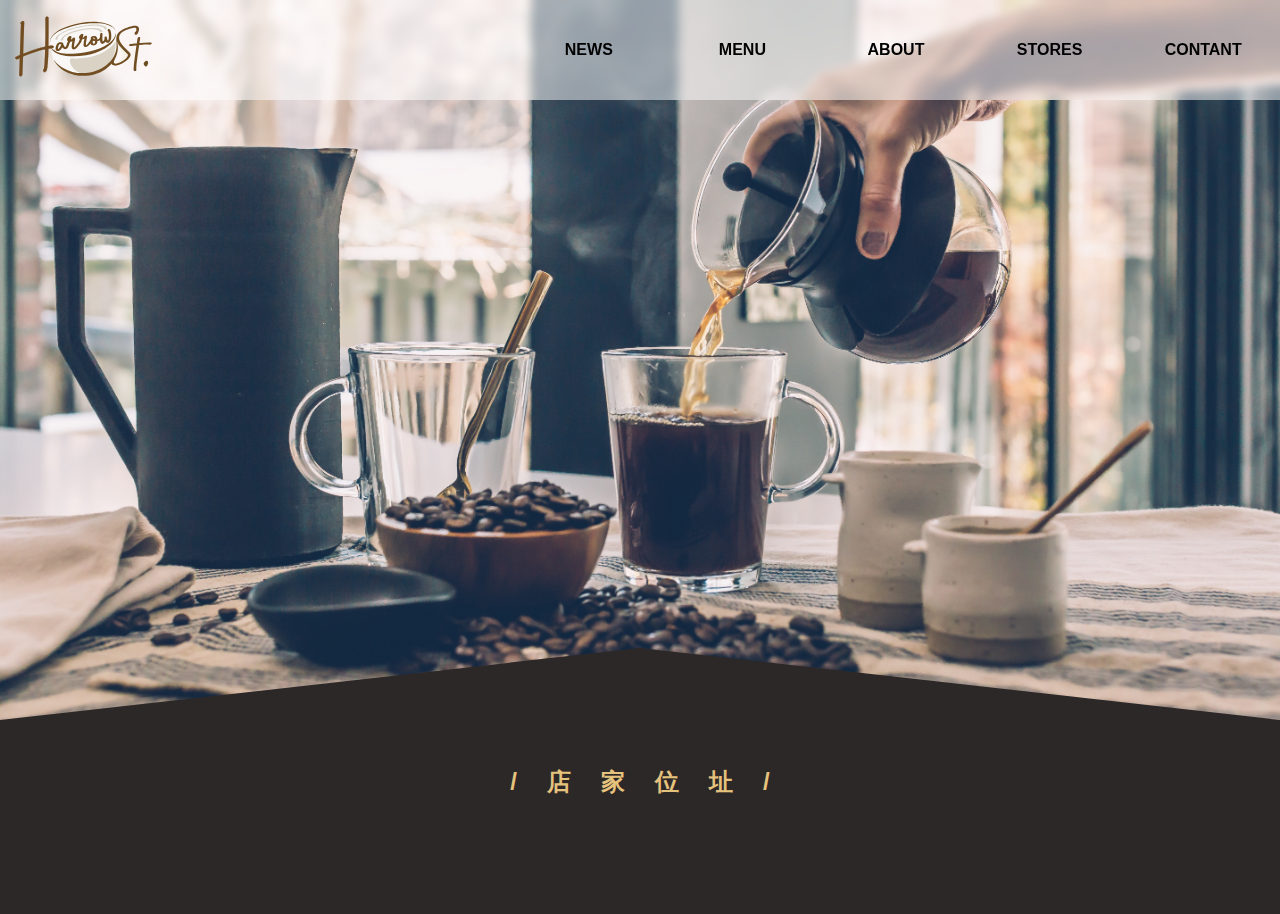
<file: stores.html>
<!DOCTYPE html>
<html lang="zh-Hant">

<head>
    <meta charset="UTF-8">
    <meta name="viewport" content="width=device-width, initial-scale=1.0">
    <meta http-equiv="X-UA-Compatible" content="ie=edge">
    <title>Harrow St. Cafe 哈洛咖啡</title>
    <link rel="stylesheet" href="css/reset.css">
    <link rel="stylesheet" href="https://cdnjs.cloudflare.com/ajax/libs/font-awesome/5.11.2/css/all.css">
    <link rel="stylesheet" href="css/animate.css">
    <link rel="stylesheet" href="css/navstyles.css">


    <style>
        body {

            background-color: rgb(45, 40, 40);
            background-repeat: repeat;
            background-size: contain;

        }

        .banner {
            height: 80vh;
            width: 100%;
            clip-path: polygon(50% 90%, 100% 100%, 100% 0, 0 0, 0 100%);
            background-image: url("images/stores-banner.jpg");
            background-position: center;
            background-size: cover;
        }

        .primary-color {
            color: rgb(230, 195, 125);
            font-size: 1.5em;
            font-weight: bold;
            text-align: center;
            padding: 50px 0px 80px 0px;
            width: 100%;
            letter-spacing: 5px;
        }

        .news-area {
            /* background-color: darkcyan; */
            position: relative;

            margin: 20px 0px 0px 0px;
        }

        .left {
            position: absolute;
            width: 50%;
            height: 100%;
            top: 0px;
            left: 0px;
            /* background-color: bisque; */
            z-index: -1;
        }

        .right {
            position: absolute;
            width: 50%;
            height: 100%;
            top: 0px;
            right: 0px;
            /* background-color: bisque; */
            z-index: -1;
        }

        .container {
            max-width: 1400;
            width: 90%;
            margin: auto;
            display: flex;
        }

        .container2 {
            display: flex;
            flex-wrap: wrap;
            max-width: 1400px;
            width: 90%;
            position: relative;
            margin: auto;
        }

        .picture {
            flex-basis: 400px;
            height: 250px;
            margin: auto;
            background-color: darkgoldenrod;

        }

        .text {
            flex-basis: 50%;
            margin: 15px;
            /* background-color: darkgray */
            ;
            padding: 50px 20px;
        }

        .title {
            color: rgb(165, 150, 145);
            font-size: 1.2em;
            padding: 20px;
            font-weight: bold;
            letter-spacing: 8px;
        }

        p {
            color: snow;
            display: block;
            padding: 5px 0px 10px 20px;
            line-height: 26px;
        }

        p>a {
            text-decoration: none;
            color: snow;
        }

        p>a:hover {
            text-decoration: none;
            color: rgb(156, 156, 156);
        }

        .date {
            color: blanchedalmond;
            font-size: 1em;
            padding: 20px;
        }

        @media screen and (max-width: 992px) {

            .container {

                flex-wrap: wrap;

            }

            .text {
                flex-basis: 100%;
                padding: 50px 0px;

            }

            .title {

                padding: 0px;
            }

            p {

                padding: 5px 0px 10px 0px;
            }

            .date {

                padding: 20px 0px;
            }
        }

        hr {
            width: 80%;
            margin:40px auto;
        }

        footer {
            width: 100%;
            height: 38vh;
            background-color: rgb(36, 35, 34);
            margin-top: 100px;
        }

        dl {
            flex-basis: 20%;
            padding: 0px 0px 0px 10%;
        }

        @media screen and (max-width: 992px) {

            dl {
                flex-basis: 100%;
                padding: 0px 0px 0px 10%;
            }
        }

        dt {
            padding: 30px 0 10px 0;
            font-size: 1.3em;
            color: rgb(241, 185, 120);

        }

        dt a {
            text-decoration: none;
            color: rgb(241, 185, 120);
        }

        dd {
            margin: 0px;
            line-height: 30px;
            color: rgb(165, 150, 145);
            font-size: 0.9em;
        }

        dd a {
            text-decoration: none;
            color: rgb(165, 150, 145);
        }

        dd a:hover {
            color: rgb(231, 231, 231);
        }

        .copyright {
            margin: 30px auto 0 auto;
            color: gray;
            font-size: 12px;
        }

        @media screen and (max-width: 992px) {

            footer {
                height: 570px;
                margin-top: 0px;

            }

                hr {
                    width: 90%;
                    margin: 0px auto 80px auto;
                }

        }

        .copyright {
            margin: 30px auto 15px auto;

        }

        .fb {
            background: url("images/fb.svg");
            width: 50px;
            height: 50px;
            margin: 25px 20px 0px 0px;
            cursor: pointer;
            background-size: cover;
        }

        .ig {
            background: url("images/ig.svg");
            width: 50px;
            height: 50px;
            margin: 25px 20px 0px 0px;
            cursor: pointer;
            background-size: cover;
        }

        .tw {
            background: url("images/twitter.svg");
            width: 50px;
            height: 50px;
            margin: 25px 20px 0px 0px;
            cursor: pointer;
            background-size: cover;
        }

        .fb:hover {
            background: url("images/fb-h.svg");
            background-size: cover;
        }

        .ig:hover {
            background: url("images/ig-h.svg");
            background-size: cover;
        }

        .tw:hover {
            background: url("images/twitter-h.svg");
            background-size: cover;
        }
    </style>
</head>

<body>

    <!-- =================================
    =============選單START==============
    ================================= -->
    <header>
        <div class="overlay">
            <div class="mobilenav">
                <ul>
                    <li><a href="news.html">NEWS</a></li>
                    <li class="main-nav"><a href="javascript:void(0)">MENU</a>

                        <ul class="animated fadeIn">

                            <li class="sub-nav animated flipInX"><a href="drink.html">飲品</a></li>
                            <li class="sub-nav animated flipInX "><a href="meal.html">輕食</a></li>
                        </ul>

                    </li>
                    <li><a href="about.html">ABOUT</a></li>
                    <li><a href="stores.html">STORES</a></li>
                    <li><a href="contact.html">CONTANT</a></li>
                </ul>
            </div>


        </div>

        <div id="menu-icon" class="menu-icon">
            <span></span>
            <span></span>
            <span></span>
            <span></span>
        </div>

        <div class="header">

            <h1 class="logo animated fadeIn delay-0.5s"><a href="harrowst.html"><img src="images/logo.svg" alt=""
                        width="89%"></a>
            </h1>

            <div class="nav">
                <ul>
                    <li><a href="news.html">NEWS</a></li>
                    <li><a href="javascript:void(0)">MENU</a>
                        <ul>

                            <li><a href="drink.html">飲品</a></li>
                            <li><a href="meal.html">輕食</a></li>
                        </ul>
                    </li>


                    <li><a href="about.html">ABOUT</a></li>
                    <li><a href="stores.html">STORES</a></li>
                    <li><a href="contact.html">CONTANT</a></li>
                </ul>

            </div>
        </div>

    </header>

    <!-- =================================
    =============選單END==============
    ================================= -->


    <div class="banner"></div>

    <div class="news-title container">
        <h2 class="primary-color" style="letter-spacing: 30px; padding-left: 30px; margin-bottom: 40px;">/店家位址/</h2>
    </div>

    <body>
        <div class="news-area animated fadeIn delay-0.5s">
            <div class="container">

                <div class="picture"
                    style="background-image: url(images/shop01.jpg); background-position: center; background-size: cover;">



                </div>


                <div class="text">

                    <div>
                        <div class="title">台北中山總店</div>

                        <p>門市地址：<a href="https://goo.gl/maps/MCcrJBLytXaaeRbM6" target="_blank">台北市中山區林森北路247號1樓</a><br>
                            聯絡電話：<a href="tel:021234567">02-123456789</a><br>
                            營業時間：06:00-20:00 每日營業

                        </p>

                    </div>


                </div>
            </div>

            <hr>

            <div class="news-area animated fadeIn delay-0.5s">
                <div class="container">

                    <div class="picture"
                        style="background-image: url(images/shop02.jpg); background-position: center; background-size: cover;">



                    </div>

                    <div class="text">

                        <div>
                            <div class="title">台中豐原店</div>

                            <p>門市地址：<a href="https://goo.gl/maps/kb5bDcnCqX5YHmn3A" target="_blank">台中市豐原區復興路2號</a><br>
                                聯絡電話：<a href="tel:04987654321">04-987654321</a><br>
                                營業時間：06:00-20:00 每日營業</p>

                        </div>
                    </div>
                </div>

                <hr>

                <div class="news-area animated fadeIn delay-0.5s">
                    <div class="container">

                        <div class="picture"
                            style="background-image: url(images/shop03.jpg); background-position: center; background-size: cover;">



                        </div>


                        <div class="text">

                            <div>
                                <div class="title">高雄三民店</div>

                                <p>門市地址：<a href="https://goo.gl/maps/BcZLqVyfA9k78eVf6"
                                        target="_blank">高雄市三民區明誠二路72號</a><br>
                                    聯絡電話：<a href="tel:07223334455">07-223334455</a><br>
                                    營業時間：06:00-20:00 每日營業</p>

                            </div>


                        </div>
                    </div>

                    <hr>

                    <div class="news-area animated fadeIn delay-0.5s">
                        <div class="container">

                            <div class="picture"
                                style="background-image: url(images/shop04.jpg); background-position: center; background-size: cover;">



                            </div>


                            <div class="text">

                                <div>
                                    <div class="title">花蓮洄瀾店</div>

                                    <p> 門市地址：<a href="https://goo.gl/maps/pWve3hdM2ggTbhoF7"
                                            target="_blank">花蓮縣吉安鄉南濱路一段505號</a><br>
                                        聯絡電話：<a href="tel:03001100988">TEL：03-001100988</a><br>
                                        營業時間：06:00-20:00 每日營業</p>

                                </div>


                            </div>
                        </div>



                        <footer>


                            <div class="container2">


                                <dl>
                                    <dt><a href="index.html">Harrow St. Cafe</a></dt>
                                    <dd><a href="tel:02123456789">TEL：02-123456789</a></dd>
                                    <dd><a href="https://goo.gl/maps/MCcrJBLytXaaeRbM6"
                                            target="_blank">台北市中山區林森北路247號1樓</a></dd>
                                    <dd>E-mail：harrowst@gmail.com</dd>
                                    <dd></dd>
                                </dl>
                                <dl>
                                    <dt>Sitemap</dt>
                                    <dd><a href="news.html">NEWS</a></dd>
                                    <dd><a href="drink.html">DRINK</a> / <a href="meal.html">MEAL</a></dd>
                                    <dd><a href="about.html">ABOUT</a></dd>
                                    <dd><a href="stores.html">STORES</a></dd>
                                    <dd><a href="contact.html">CONTANT</a></dd>
                                </dl>
                                <dl>
                                    <dt>Follow Us</dt>

                                    <dd style="display: flex;">
                                        <div class="fb"></div>
                                        <div class="ig"></div>
                                        <div class="tw"></div>
                                    </dd>

                                </dl>
                                <div class="copyright">© 本網站僅為個人練習，內容與商店皆為虛構，無任何商業用途。</div>
                            </div>



                        </footer>


                        <script src="js/jquery-3.4.1.min.js"></script>
                        <script src="js/slick-1.8.1/slick/slick.min.js"></script>

                        <script>
                            $('.mobile-news-slider').slick();

                            $('.news-slider').slick({
                                infinite: true,
                                slidesToShow: 3,
                                slidesToScroll: 1
                            });




                            $(".menu-icon").click(function () {
                                $(".overlay").toggle();
                                $(this).toggleClass('open');
                            });
                            $(".main-nav>a").click(function () {
                                $(".main-nav>ul").toggle();
                            });




                            $(".news-area").hide();
                            $("hr").hide();


                            $(window).scroll(function () {

                                console.log("捲軸高度:" + $(window).scrollTop());

                                if ($(window).scrollTop() > 0) {
                                    $(".news-area").show();
                                }


                                if ($(window).scrollTop() > 0) {
                                    $("hr").show();
                                }



                            });
                        </script>

    </body>

</html>
</file>
<file: css/navstyles.css>
* {
    font-family: Arial, Helvetica, sans-serif, "微軟正黑體" !important;
    
}




.header {
    width: 100%;
    background-color: rgba(255, 255, 255, 0.5);
    backdrop-filter: blur(5px);
    height: 100px;
    display: flex;
    justify-content: space-between;
    position: fixed;
    z-index: 100;



}

.logo {
    width: 165px;
    background-color: none;
    height: 100px;
    padding: 10px;


}

.menu-icon {
    width: 50px;
    height: 50px;
    margin: 30px 20px;
    margin-left: auto;
}



.nav {

    width: 60%;
    background-color: none;
    margin-left: calc(40vw - 230px);
    width: 60vw;

}

.nav>ul {
    background-color: none;
    display: flex;


}

.nav>ul>li {
    flex-wrap: nowrap;
    width: 20%;
    text-align: center;
    line-height: 100px;


}

.nav>ul>li>a {
    display: block;
    text-decoration: none;
    color: black;
    font-weight: bolder;
    
}

.nav>ul>li>a:hover {
    
    display: block;
    background-color: rgba(139, 100, 63, 0.7);
    backdrop-filter: blur(10px);


}

.nav>ul>li>ul>li>a {
    display: block;
    text-decoration: none;
    color: black;
    background-color: rgba(255, 255, 255,0.5);
    font-weight: bolder;
    backdrop-filter: blur(6px);
    transition: 0.4s;
}

.nav>ul>li>ul>li>a:hover {
    background-color: rgba(139, 100, 63, 0.7);
    backdrop-filter: blur(10px);
}

.nav>ul>li:hover ul {
    display: block;
}

.nav>ul>li>ul {
    display: none;
}


.overlay {
    z-index: 101;
    display: none;
    position: fixed;
    width: 100%;
    height: 100%;
    background-color: rgba(0, 0, 0, 0.8);
    backdrop-filter: blur(20px);

}

.mobilenav {
    margin-top: 120px;
    text-align: center;
    line-height: 80px;
    
}



.mobilenav a {
    text-decoration: none;
    color: white;
}

.main-nav>ul{
    display: none;
    background-color: rgba(0, 0, 0, 0.4);

}

/* Icon 3 */

#menu-icon {
    width: 60px;
    height: 45px;
    -webkit-transform: rotate(0deg);
    -moz-transform: rotate(0deg);
    -o-transform: rotate(0deg);
    transform: rotate(0deg);
    -webkit-transition: .5s ease-in-out;
    -moz-transition: .5s ease-in-out;
    -o-transition: .5s ease-in-out;
    transition: .5s ease-in-out;
    cursor: pointer;
    /* justify-content: space-between; */
    position: fixed;
    margin-left: calc(100% - 80px);
    margin-top: 28px;
    z-index: 102;
}

#menu-icon span {
    display: block;
    position: absolute;
    height: 9px;
    width: 100%;
    background: #8f6451;
    border-radius: 9px;
    opacity: 1;
    left: 0;
    -webkit-transform: rotate(0deg);
    -moz-transform: rotate(0deg);
    -o-transform: rotate(0deg);
    transform: rotate(0deg);
    -webkit-transition: .25s ease-in-out;
    -moz-transition: .25s ease-in-out;
    -o-transition: .25s ease-in-out;
    transition: .25s ease-in-out;
}

#menu-icon span:nth-child(1) {
    top: 0px;
}

#menu-icon span:nth-child(2),
#menu-icon span:nth-child(3) {
    top: 18px;
}

#menu-icon span:nth-child(4) {
    top: 36px;
}

#menu-icon.open span:nth-child(1) {
    top: 18px;
    width: 0%;
    left: 50%;
}

#menu-icon.open span:nth-child(2) {
    -webkit-transform: rotate(45deg);
    -moz-transform: rotate(45deg);
    -o-transform: rotate(45deg);
    transform: rotate(45deg);
}

#menu-icon.open span:nth-child(3) {
    -webkit-transform: rotate(-45deg);
    -moz-transform: rotate(-45deg);
    -o-transform: rotate(-45deg);
    transform: rotate(-45deg);
}

#menu-icon.open span:nth-child(4) {
    top: 18px;
    width: 0%;
    left: 50%;
}


@media screen and (max-width: 992px) {
    .nav {
        display: none;
    }

}

@media screen and (min-width: 991px) {
    .menu-icon {
        display: none;

    }


}
</file>
<file: css/menuslider.css>
@import url(https://fonts.googleapis.com/css?family=Open+Sans:400,600,700);


/* .pen {
  width: 100%;
  margin: 50px auto 0;
  opacity: 0;
  position: relative;
  transition: all 0.25s ease-in-out; 
  animation: 1s appear 1 forwards;
 
}
 */

.stage {
  max-width: 1400px;
  width: 90%;
  transition: all 0.25s ease-in-out;
  margin: 0 auto;
  display:flex;
  flex-wrap: wrap;
}



.element {
  flex:0 0 calc(100% / 2 - 5px);
  transform-origin: 50% 50%;
  margin-right: 10px;
  margin-bottom: 15px;
  display: inline-block;
  transition: all 0.25s ease-in-out;
  transform: translate3d(0, 0, 0);
  padding: 150px;
  
}
@media screen and (max-width: 992px) {

  .stage {
    
    flex-direction: column;
  }
  
  .element {

    padding: 85px 155px;

  }

}


.element.active {
  flex-basis: 53%;
  transition: all 0.25s ease-in-out;
  
}
.element.inactive {
  flex-basis: 46%;
  transition: all 0.25s ease-in-out;
  opacity: 0.4;
}

.element.drink {
  background: url('../images/menuslidercoffee.jpg') 45% 0 no-repeat;
  background-size: cover;
}
.element.eat {
  background: url('../images/menuslidereat.jpg') 45% 0 no-repeat;
  background-size: cover;
}
.element:last-of-type {
  margin: 0;
}
/* @media all and (min-width: 900px) {
  .pen {
    max-width: 890px;
  }
  .element {
    width: 286px;
  }
  .element.inactive {
    width: 246px;
  }
  .element.active {
    width: 366px;
  }
  .stage {
    max-width: 890px;
    height: 600px;
  }
}
@media all and (max-width: 660px) {
  .pen {
    max-width: 335px;
  }
  .element {
    width: 101px;
  }
  .element.inactive {
    width: 61px;
  }
  .element.active {
    width: 181px;
  }
  .stage {
    max-width: 335px;
  }
}  */


/* @keyframes appear {
  15% {
    opacity: 0;
  }
  100% {
    opacity: 1;
  }
}
 */
</file>
